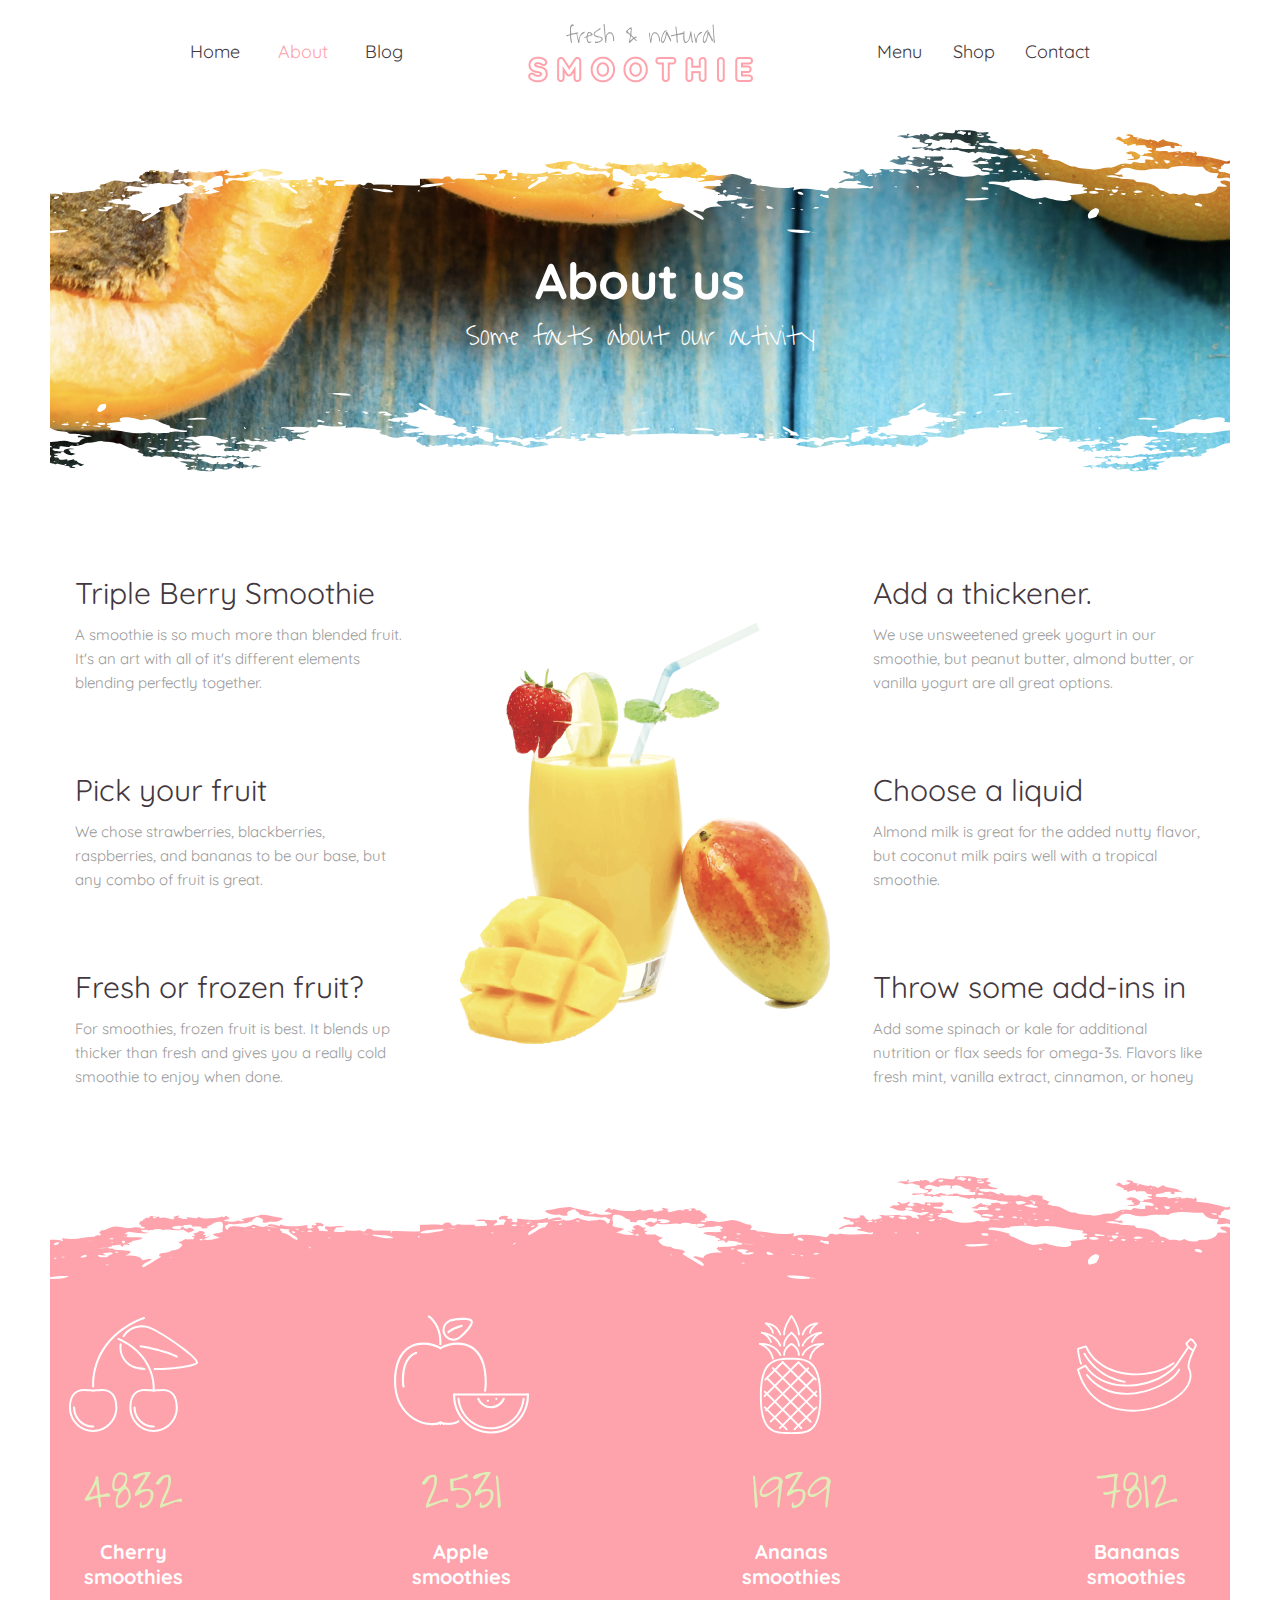
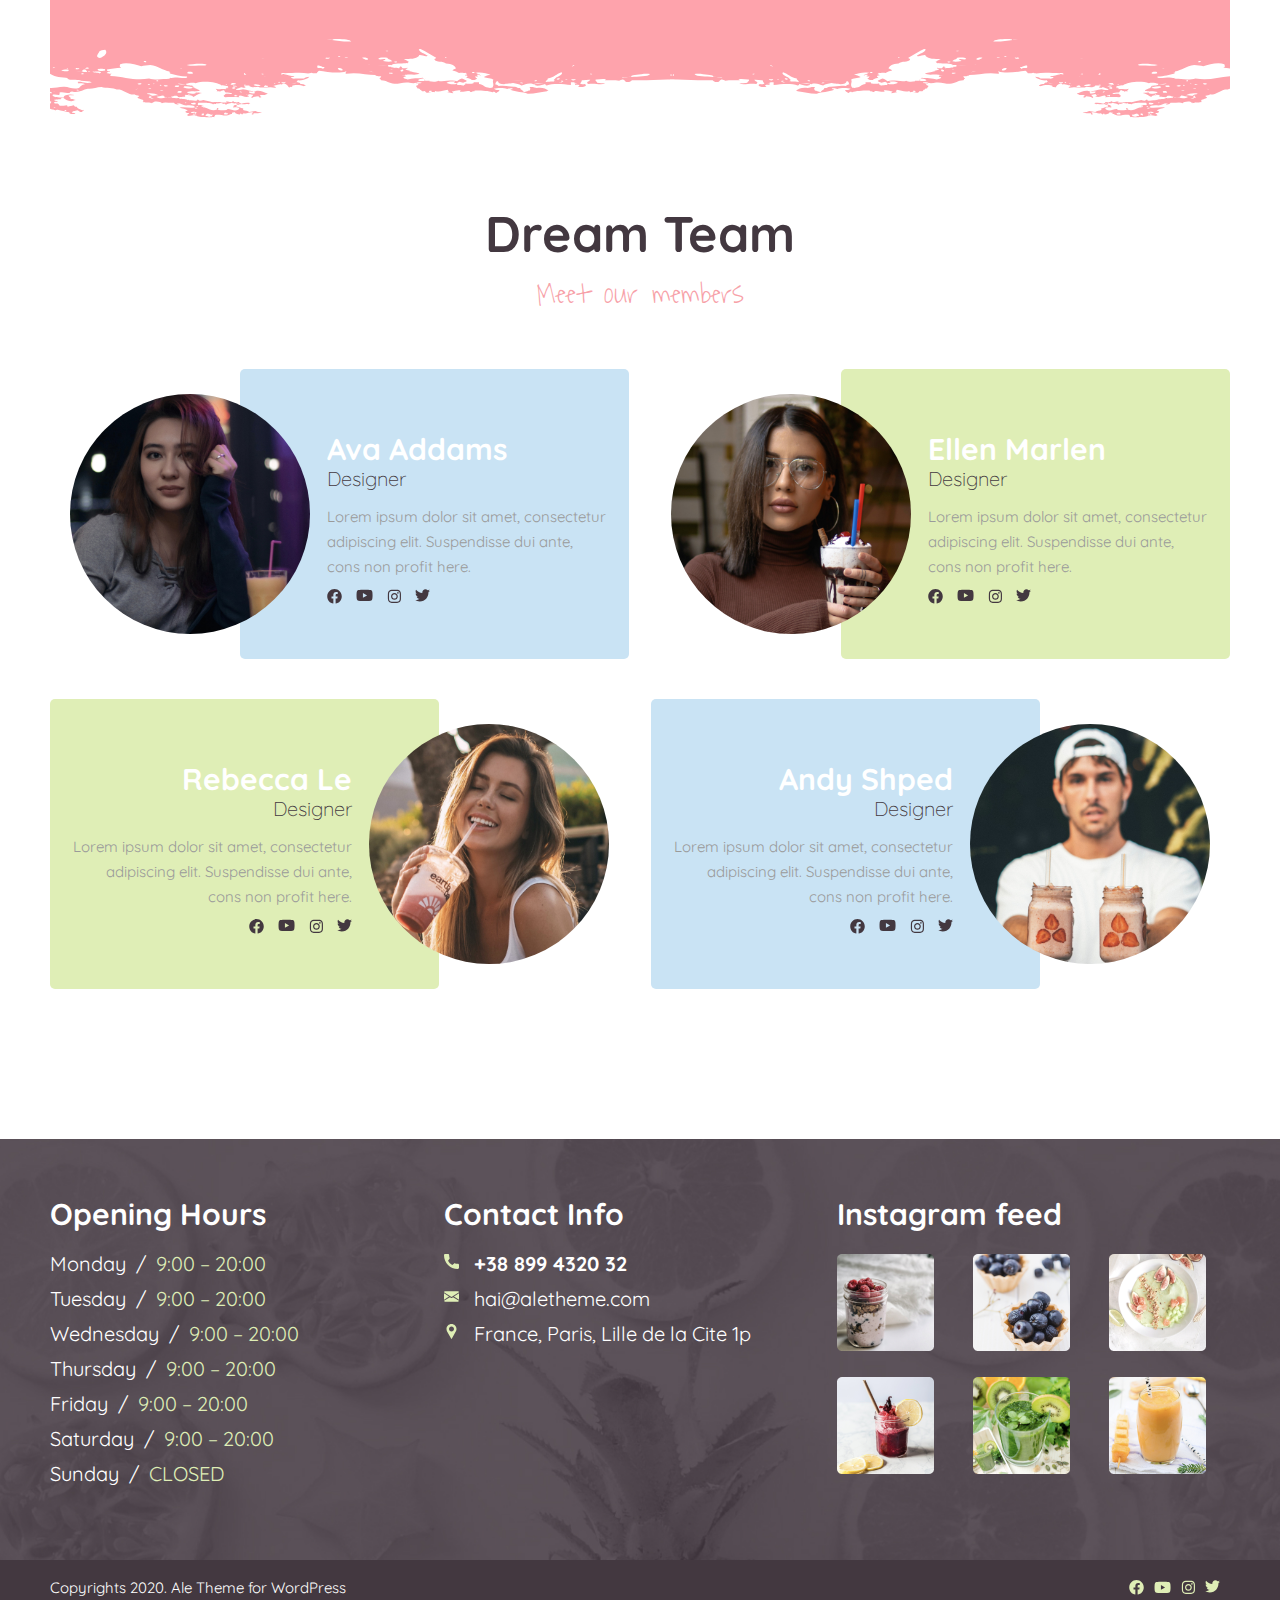
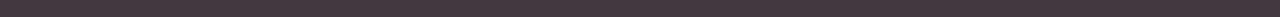
<file: about.html>
<!DOCTYPE html>
<html lang="en">

<head>
    <meta charset="UTF-8">
    <meta http-equiv="X-UA-Compatible" content="IE=edge">
    <meta name="viewport" content="width=device-width, initial-scale=1.0">
    <title>SMOOTHIE</title>
    <link rel="stylesheet" href="/css/style.css">
</head>

<body>
    <header class="header">
        <div class="container">
            <div class="nav">
                <nav class="nav-style">
                    <ul class="nav__wrap">
                        <li class="nav__item"><a href="index.html" class="nav__item-link">Home</a></li>
                        <li class="nav__item"><a href="about.html"
                                class="nav__item-link nav__item-link--active">About</a></li>
                        <li class="nav__item"><a href="blog.html" class="nav__item-link">Blog</a></li>
                    </ul>
                </nav>
                <a href="#" class="logo">
                    <img src="/img/icon/logo.png" alt="icon: logo" srcset="/img/logo@2x.png 2x">
                </a>
                <nav class="nav-style">
                    <ul class="nav__wrap">
                        <li class="nav__item"><a href="menu.html" class="nav__item-link">Menu</a></li>
                        <li class="nav__item"><a href="shop.html" class="nav__item-link">Shop</a></li>
                        <li class="nav__item"><a href="contact.html" class="nav__item-link">Contact</a></li>
                    </ul>
                </nav>
                <button class="nav__btn">
                    <span class="nav__btn-icon"></span>
                </button>
            </div>
            <nav class="nav__mobile">
                <span class="open">Open Menu</span>
                <ul class="nav__wrap">
                    <li class="nav__item"><a href="index.html" class="nav__item-link">Home</a>
                    </li>
                    <li class="nav__item"><a href="about.html" class="nav__item-link nav__item-link--active">About</a></li>
                    <li class="nav__item"><a href="blog.html" class="nav__item-link ">Blog</a>
                    </li>
                    <li class="nav__item"><a href="menu.html" class="nav__item-link">Menu</a>
                    </li>
                    <li class="nav__item"><a href="shop.html" class="nav__item-link ">Shop</a>
                    </li>
                    <li class="nav__item"><a href="contact.html" class="nav__item-link">Contact</a></li>
                </ul>
            </nav>
        </div>
    </header>
    <section class="heading about-page svg-style">
        <h2 class="heading__title">About us</h2>
        <span class="heading__subtitle">Some facts about our activity</span>
    </section>
    <!-- /.heading -->
    <section class="about">
        <div class="container">
            <div class="about__wrapper">
                <div class="about__item">
                    <div class="about__item-wrap">
                        <h3 class="about__title">Triple Berry Smoothie</h3>
                        <div class="about__subtitle">A smoothie is so much more than blended fruit. It's an art with all
                            of it's different elements blending perfectly together.</div>
                    </div>
                    <!-- /.about__item-wrap -->
                    <div class="about__item-wrap">
                        <h3 class="about__title">Pick your fruit</h3>
                        <div class="about__subtitle">We chose strawberries, blackberries, raspberries, and bananas to be
                            our base, but any combo of fruit is great.</div>
                    </div>
                    <!-- /.about__item-wrap -->
                    <div class="about__item-wrap">
                        <h3 class="about__title">Fresh or frozen fruit?</h3>
                        <div class="about__subtitle">For smoothies, frozen fruit is best. It blends up thicker than
                            fresh and gives you a really cold smoothie to enjoy when done.</div>
                    </div>
                    <!-- /.about__item-wrap -->
                </div>
                <!-- /.about__item -->

                <div class="about__item">
                    <div class="about__img"><img src="/img/about-1.jpg" alt="img: about"></div>
                </div>
                <!-- /.about__item -->

                <div class="about__item">
                    <div class="about__item-wrap">
                        <h3 class="about__title">Add a thickener.</h3>
                        <div class="about__subtitle">We use unsweetened greek yogurt in our smoothie, but peanut butter,
                            almond butter, or vanilla yogurt are all great options.</div>
                    </div>
                    <!-- /.about__item-wrap -->
                    <div class="about__item-wrap">
                        <h3 class="about__title">Choose a liquid</h3>
                        <div class="about__subtitle">Almond milk is great for the added nutty flavor, but coconut milk
                            pairs well with a tropical smoothie.</div>
                    </div>
                    <!-- /.about__item-wrap -->
                    <div class="about__item-wrap">
                        <h3 class="about__title">Throw some add-ins in</h3>
                        <div class="about__subtitle">Add some spinach or kale for additional nutrition or flax seeds for
                            omega-3s. Flavors like fresh mint, vanilla extract, cinnamon, or honey</div>
                    </div>
                    <!-- /.about__item-wrap -->
                </div>
                <!-- /.about__item -->
            </div>
        </div>
    </section>
    <!-- /.about -->
    <section class="stats svg-style">
        <div class="stats__wraper">
            <div class="stats__item">
                <div class="stats__img">
                    <img src="/img/icon/stats-1.svg" alt="img: stats-1">
                </div>
                <div class="stats__title">4832</div>
                <div class="stats__subtitle">Cherry smoothies</div>
            </div>
            <!-- /.stats__item -->
            <div class="stats__item">
                <div class="stats__img">
                    <img src="/img/icon/stats-2.svg" alt="img: stats-2">
                </div>
                <div class="stats__title">2531</div>
                <div class="stats__subtitle">Apple smoothies</div>
            </div>
            <!-- /.stats__item -->
            <div class="stats__item">
                <div class="stats__img">
                    <img src="/img/icon/stats-3.svg" alt="img: stats-3">
                </div>
                <div class="stats__title">1939</div>
                <div class="stats__subtitle">Ananas smoothies</div>
            </div>
            <!-- /.stats__item -->
            <div class="stats__item">
                <div class="stats__img">
                    <img src="/img/icon/stats-4.svg" alt="img: stats-4">
                </div>
                <div class="stats__title">7812</div>
                <div class="stats__subtitle">Bananas smoothies</div>
            </div>
            <!-- /.stats__item -->
        </div>
        <!-- /.stats__wraper -->
    </section>
    <!-- /.stats -->
    <section class="team">
        <div class="container">
            <h4 class="team__title">Dream Team</h4>
            <span class="team__subtitle">Meet our members</span>
            <div class="team__wrapper">
                <div class="team__item">
                    <div class="team__img"><img src="/img/team-1.jpg" alt="img: team-1"></div>
                    <div class="info">
                        <span class="info__name">Ava Addams</span>
                        <span class="info__post">Designer</span>
                        <p class="info__text">Lorem ipsum dolor sit amet, consectetur adipiscing elit. Suspendisse
                            dui ante, cons non profit here.</p>
                        <span class="info__social">
                            <a href="#" class="info__social-link"><img src="/img/icon/fb.svg" alt="icon: Facebook"></a>
                            <a href="#" class="info__social-link"><img src="/img/icon/yt.svg" alt="icon: YouTube"></a>
                            <a href="#" class="info__social-link"><img src="/img/icon/ints.svg"
                                    alt="icon: Instagram"></a>
                            <a href="#" class="info__social-link"><img src="/img/icon/twit.svg" alt="icon: twitter"></a>
                        </span>
                    </div>
                </div>
                <!-- /.team__item -->
                <div class="team__item">
                    <div class="team__img"><img src="/img/team-2.jpg" alt="img: team-2"></div>
                    <div class="info">
                        <span class="info__name">Ellen Marlen</span>
                        <span class="info__post">Designer</span>
                        <p class="info__text">Lorem ipsum dolor sit amet, consectetur adipiscing elit.
                            Suspendisse dui ante, cons non profit here.</p>
                        <div class="info__social">
                            <a href="#" class="info__social-link"><img src="/img/icon/fb.svg" alt="icon: Facebook"></a>
                            <a href="#" class="info__social-link"><img src="/img/icon/yt.svg" alt="icon: YouTube"></a>
                            <a href="#" class="info__social-link"><img src="/img/icon/ints.svg"
                                    alt="icon: Instagram"></a>
                            <a href="#" class="info__social-link"><img src="/img/icon/twit.svg" alt="icon: twitter"></a>
                        </div>
                    </div>
                </div>
                <!-- /.team__item -->
                <div class="team__item">
                    <div class="team__img"><img src="/img/team-3.jpg" alt="img: team-3"></div>
                    <div class="info">
                        <span class="info__name">Rebecca Le</span>
                        <span class="info__post">Designer</span>
                        <p class="info__text">Lorem ipsum dolor sit amet, consectetur adipiscing elit.
                            Suspendisse dui ante, cons non profit here.</p>
                        <span class="info__social">
                            <a href="#" class="info__social-link"><img src="/img/icon/fb.svg" alt="icon: Facebook"></a>
                            <a href="#" class="info__social-link"><img src="/img/icon/yt.svg" alt="icon: YouTube"></a>
                            <a href="#" class="info__social-link"><img src="/img/icon/ints.svg"
                                    alt="icon: Instagram"></a>
                            <a href="#" class="info__social-link"><img src="/img/icon/twit.svg" alt="icon: twitter"></a>
                        </span>
                    </div>
                </div>
                <!-- /.team__item -->
                <div class="team__item">

                    <div class="team__img"><img src="/img/team-4.jpg" alt="img: team-4"></div>
                    <div class="info">
                        <span class="info__name">Andy Shped</span>
                        <span class="info__post">Designer</span>
                        <p class="info__text">Lorem ipsum dolor sit amet, consectetur adipiscing elit.
                            Suspendisse dui ante, cons non profit here.</p>
                        <span class="info__social">
                            <a href="#" class="info__social-link"><img src="/img/icon/fb.svg" alt="icon: Facebook"></a>
                            <a href="#" class="info__social-link"><img src="/img/icon/yt.svg" alt="icon: YouTube"></a>
                            <a href="#" class="info__social-link"><img src="/img/icon/ints.svg"
                                    alt="icon: Instagram"></a>
                            <a href="#" class="info__social-link"><img src="/img/icon/twit.svg" alt="icon: twitter"></a>

                        </span>

                    </div>
                </div>
                <!-- /.team__item -->
            </div>
        </div>
    </section>
    <!-- /.team -->
    <footer class="footer">
        <div class="top-footer">
            <div class="container">
                <div class="top-footer__wrapper">
                    <div class="top-footer__item opening">
                        <div class="top-footer__title">Opening Hours</div>
                        <p class="top-footer__text">Monday&ensp;/<span>&ensp;9:00 – 20:00</span></p>
                        <p class="top-footer__text">Tuesday&ensp;/<span>&ensp;9:00 – 20:00</span></p>
                        <p class="top-footer__text">Wednesday&ensp;/<span>&ensp;9:00 – 20:00</span></p>
                        <p class="top-footer__text">Thursday&ensp;/<span>&ensp;9:00 – 20:00</span></p>
                        <p class="top-footer__text">Friday&ensp;/<span>&ensp;9:00 – 20:00</span></p>
                        <p class="top-footer__text">Saturday&ensp;/<span>&ensp;9:00 – 20:00</span></p>
                        <p class="top-footer__text">Sunday&ensp;/<span>&ensp;CLOSED</span></p>
                    </div>
                    <div class="top-footer__item contact-info">
                        <div class="top-footer__title">Contact Info</div>
                        <span class="top-footer__text">
                            <svg version="1.1" id="Capa_1" xmlns="http://www.w3.org/2000/svg"
                                xmlns:xlink="http://www.w3.org/1999/xlink" x="0px" y="0px" viewBox="0 0 384 384"
                                style="enable-background:new 0 0 384 384;" xml:space="preserve">
                                <path
                                    d="M353.188,252.052c-23.51,0-46.594-3.677-68.469-10.906c-10.719-3.656-23.896-0.302-30.438,6.417l-43.177,32.594 c-50.073-26.729-80.917-57.563-107.281-107.26l31.635-42.052c8.219-8.208,11.167-20.198,7.635-31.448c-7.26-21.99-10.948-45.063-10.948-68.583C132.146,13.823,118.323,0,101.333,0H30.813C13.823,0,0,13.823,0,30.813 C0,225.563,158.438,384,353.188,384c16.99,0,30.813-13.823,30.813-30.813v-70.323C384,265.875,370.177,252.052,353.188,252.052z"
                                    fill="#DFEEB6" />
                            </svg>
                            <p><strong>+38 899 4320 32</strong></p>
                        </span>
                        <span class="top-footer__text">
                            <svg version="1.1" id="Capa_1" xmlns="http://www.w3.org/2000/svg"
                                xmlns:xlink="http://www.w3.org/1999/xlink" x="0px" y="0px" viewBox="0 0 512 512"
                                style="enable-background:new 0 0 512 512;" xml:space="preserve">
                                <polygon points="339.392,258.624 512,367.744 512,144.896 " fill="#DFEEB6" />
                                <polygon points="0,144.896 0,367.744 172.608,258.624 " fill="#DFEEB6" />
                                <path
                                    d="M480,80H32C16.032,80,3.36,91.904,0.96,107.232L256,275.264l255.04-168.032C508.64,91.904,495.968,80,480,80z"
                                    fill="#DFEEB6" />
                                <path
                                    d="M310.08,277.952l-45.28,29.824c-2.688,1.76-5.728,2.624-8.8,2.624c-3.072,0-6.112-0.864-8.8-2.624l-45.28-29.856 L1.024,404.992C3.488,420.192,16.096,432,32,432h448c15.904,0,28.512-11.808,30.976-27.008L310.08,277.952z"
                                    fill="#DFEEB6" />
                            </svg>
                            <a href="#">hai@aletheme.com</a>
                        </span>
                        <span class="top-footer__text">
                            <svg version="1.1" id="Layer_1" xmlns="http://www.w3.org/2000/svg"
                                xmlns:xlink="http://www.w3.org/1999/xlink" x="0px" y="0px" viewBox="0 0 512 512"
                                style="enable-background:new 0 0 512 512;" xml:space="preserve">
                                <path
                                    d="M256,0C161.896,0,85.333,76.563,85.333,170.667c0,28.25,7.063,56.26,20.49,81.104L246.667,506.5 c1.875,3.396,5.448,5.5,9.333,5.5s7.458-2.104,9.333-5.5l140.896-254.813c13.375-24.76,20.438-52.771,20.438-81.021 C426.667,76.563,350.104,0,256,0z M256,256c-47.052,0-85.333-38.281-85.333-85.333c0-47.052,38.281-85.333,85.333-85.333 s85.333,38.281,85.333,85.333C341.333,217.719,303.052,256,256,256z"
                                    fill="#DFEEB6" />
                            </svg>
                            <p>France, Paris, Lille de la Cite 1p</p>
                        </span>
                    </div>
                    <div class="top-footer__item instagram">
                        <div class="top-footer__title">Instagram feed</div>
                        <ul class="top-footer__img">
                            <li class="top-footer__img-link"><a href="#"><img src="/img/footer-1.png"
                                        alt="img: instagram-1"></a></li>
                            <li class="top-footer__img-link"><a href="#"><img src="/img/footer-2.png"
                                        alt="img: instagram-2"></a></li>
                            <li class="top-footer__img-link"><a href="#"><img src="/img/footer-3.png"
                                        alt="img: instagram-3"></a></li>
                            <li class="top-footer__img-link"><a href="#"><img src="/img/footer-4.png"
                                        alt="img: instagram-4"></a></li>
                            <li class="top-footer__img-link"><a href="#"><img src="/img/footer-5.png"
                                        alt="img: instagram-5"></a></li>
                            <li class="top-footer__img-link"><a href="#"><img src="/img/footer-6.png"
                                        alt="img: instagram-6"></a></li>
                        </ul>
                    </div>
                </div>
            </div>
        </div>
        <div class="bottom-footer">
            <div class="container">
                <div class="bottom-footer__wrapper">
                    <p class="cop">Copyrights 2020. Ale Theme for WordPress</p>
                    <ul class="social">
                        <li>
                            <a href="#">
                                <svg width="15" height="15" viewBox="0 0 15 15" fill="none"
                                    xmlns="http://www.w3.org/2000/svg">
                                    <path
                                        d="M14.7656 7.375C14.7656 3.36133 11.5137 0.109375 7.5 0.109375C3.48633 0.109375 0.234375 3.36133 0.234375 7.375C0.234375 11.0078 2.87109 14.0254 6.35742 14.5527V9.48438H4.51172V7.375H6.35742V5.79297C6.35742 3.97656 7.44141 2.95117 9.08203 2.95117C9.90234 2.95117 10.7227 3.09766 10.7227 3.09766V4.88477H9.81445C8.90625 4.88477 8.61328 5.44141 8.61328 6.02734V7.375H10.6348L10.3125 9.48438H8.61328V14.5527C12.0996 14.0254 14.7656 11.0078 14.7656 7.375Z"
                                        fill="#DFEEB6" />
                                </svg>
                            </a>
                        </li>
                        <li>
                            <a href="#">
                                <svg width="17" height="12" viewBox="0 0 17 12" fill="none"
                                    xmlns="http://www.w3.org/2000/svg">
                                    <path
                                        d="M16.209 2.53711C16.0332 1.83398 15.4766 1.27734 14.8027 1.10156C13.543 0.75 8.5625 0.75 8.5625 0.75C8.5625 0.75 3.55273 0.75 2.29297 1.10156C1.61914 1.27734 1.0625 1.83398 0.886719 2.53711C0.535156 3.76758 0.535156 6.4043 0.535156 6.4043C0.535156 6.4043 0.535156 9.01172 0.886719 10.2715C1.0625 10.9746 1.61914 11.502 2.29297 11.6777C3.55273 12 8.5625 12 8.5625 12C8.5625 12 13.543 12 14.8027 11.6777C15.4766 11.502 16.0332 10.9746 16.209 10.2715C16.5605 9.01172 16.5605 6.4043 16.5605 6.4043C16.5605 6.4043 16.5605 3.76758 16.209 2.53711ZM6.92188 8.77734V4.03125L11.082 6.4043L6.92188 8.77734Z"
                                        fill="#DFEEB6" />
                                </svg>
                            </a>
                        </li>
                        <li>
                            <a href="#">
                                <svg width="14" height="14" viewBox="0 0 14 14" fill="none"
                                    xmlns="http://www.w3.org/2000/svg">
                                    <path
                                        d="M7.4375 4.00586C5.5625 4.00586 4.06836 5.5293 4.06836 7.375C4.06836 9.25 5.5625 10.7441 7.4375 10.7441C9.2832 10.7441 10.8066 9.25 10.8066 7.375C10.8066 5.5293 9.2832 4.00586 7.4375 4.00586ZM7.4375 9.57227C6.23633 9.57227 5.24023 8.60547 5.24023 7.375C5.24023 6.17383 6.20703 5.20703 7.4375 5.20703C8.63867 5.20703 9.60547 6.17383 9.60547 7.375C9.60547 8.60547 8.63867 9.57227 7.4375 9.57227ZM11.7148 3.88867C11.7148 3.44922 11.3633 3.09766 10.9238 3.09766C10.4844 3.09766 10.1328 3.44922 10.1328 3.88867C10.1328 4.32812 10.4844 4.67969 10.9238 4.67969C11.3633 4.67969 11.7148 4.32812 11.7148 3.88867ZM13.9414 4.67969C13.8828 3.625 13.6484 2.6875 12.8867 1.92578C12.125 1.16406 11.1875 0.929688 10.1328 0.871094C9.04883 0.8125 5.79688 0.8125 4.71289 0.871094C3.6582 0.929688 2.75 1.16406 1.95898 1.92578C1.19727 2.6875 0.962891 3.625 0.904297 4.67969C0.845703 5.76367 0.845703 9.01562 0.904297 10.0996C0.962891 11.1543 1.19727 12.0625 1.95898 12.8535C2.75 13.6152 3.6582 13.8496 4.71289 13.9082C5.79688 13.9668 9.04883 13.9668 10.1328 13.9082C11.1875 13.8496 12.125 13.6152 12.8867 12.8535C13.6484 12.0625 13.8828 11.1543 13.9414 10.0996C14 9.01562 14 5.76367 13.9414 4.67969ZM12.5352 11.2422C12.3301 11.8281 11.8613 12.2676 11.3047 12.502C10.4258 12.8535 8.375 12.7656 7.4375 12.7656C6.4707 12.7656 4.41992 12.8535 3.57031 12.502C2.98438 12.2676 2.54492 11.8281 2.31055 11.2422C1.95898 10.3926 2.04688 8.3418 2.04688 7.375C2.04688 6.4375 1.95898 4.38672 2.31055 3.50781C2.54492 2.95117 2.98438 2.51172 3.57031 2.27734C4.41992 1.92578 6.4707 2.01367 7.4375 2.01367C8.375 2.01367 10.4258 1.92578 11.3047 2.27734C11.8613 2.48242 12.3008 2.95117 12.5352 3.50781C12.8867 4.38672 12.7988 6.4375 12.7988 7.375C12.7988 8.3418 12.8867 10.3926 12.5352 11.2422Z"
                                        fill="#DFEEB6" />
                                </svg>
                            </a>
                        </li>
                        <li>
                            <a href="#">
                                <svg width="15" height="13" viewBox="0 0 15 13" fill="none"
                                    xmlns="http://www.w3.org/2000/svg">
                                    <path
                                        d="M13.4473 3.32812C14.0332 2.88867 14.5605 2.36133 14.9707 1.74609C14.4434 1.98047 13.8281 2.15625 13.2129 2.21484C13.8574 1.83398 14.3262 1.24805 14.5605 0.515625C13.9746 0.867188 13.3008 1.13086 12.627 1.27734C12.041 0.662109 11.25 0.310547 10.3711 0.310547C8.67188 0.310547 7.29492 1.6875 7.29492 3.38672C7.29492 3.62109 7.32422 3.85547 7.38281 4.08984C4.83398 3.94336 2.54883 2.71289 1.02539 0.867188C0.761719 1.30664 0.615234 1.83398 0.615234 2.41992C0.615234 3.47461 1.14258 4.41211 1.99219 4.96875C1.49414 4.93945 0.996094 4.82227 0.585938 4.58789V4.61719C0.585938 6.11133 1.64062 7.3418 3.04688 7.63477C2.8125 7.69336 2.51953 7.75195 2.25586 7.75195C2.05078 7.75195 1.875 7.72266 1.66992 7.69336C2.05078 8.92383 3.19336 9.80273 4.54102 9.83203C3.48633 10.6523 2.16797 11.1504 0.732422 11.1504C0.46875 11.1504 0.234375 11.1211 0 11.0918C1.34766 11.9707 2.95898 12.4688 4.7168 12.4688C10.3711 12.4688 13.4473 7.81055 13.4473 3.73828C13.4473 3.5918 13.4473 3.47461 13.4473 3.32812Z"
                                        fill="#DFEEB6" />
                                </svg>
                            </a>
                        </li>
                    </ul>
                </div>
            </div>
        </div>
    </footer>
</body>
<script src="js/main.js"></script>
</html>
</file>
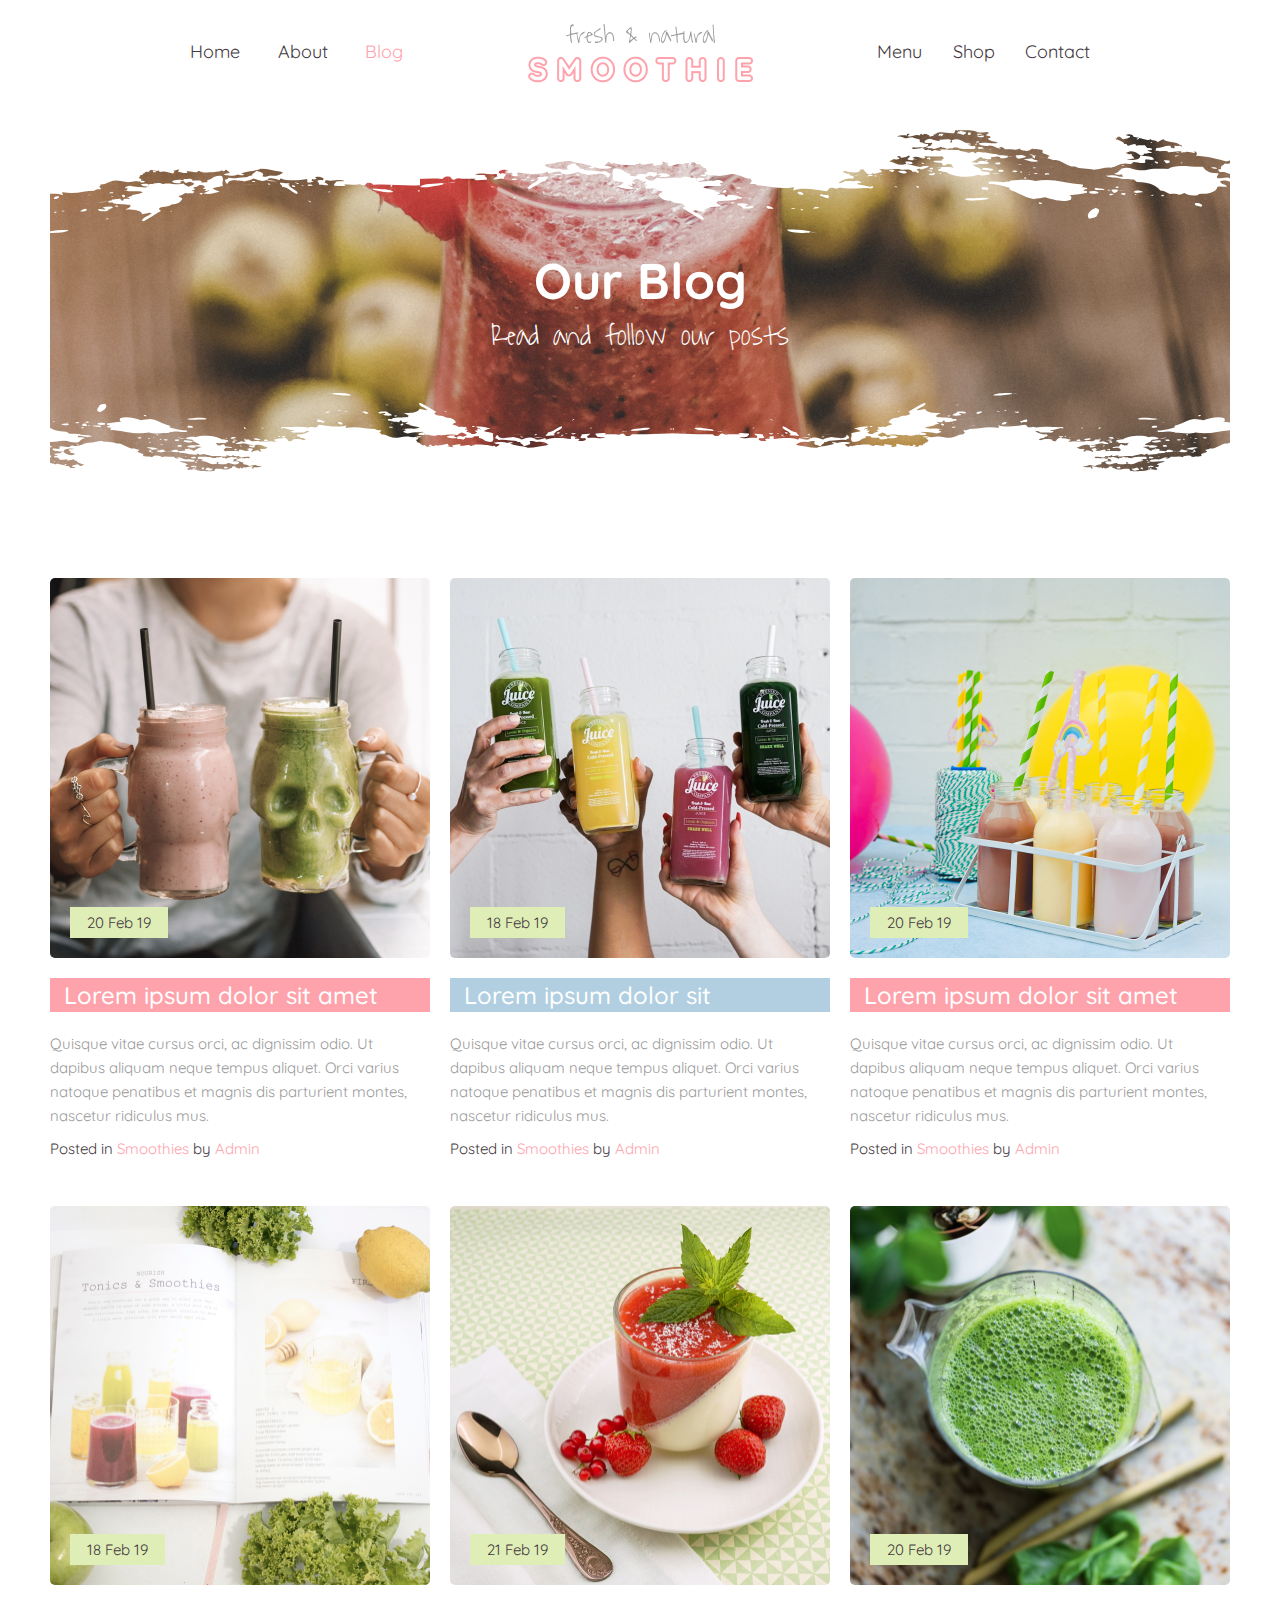
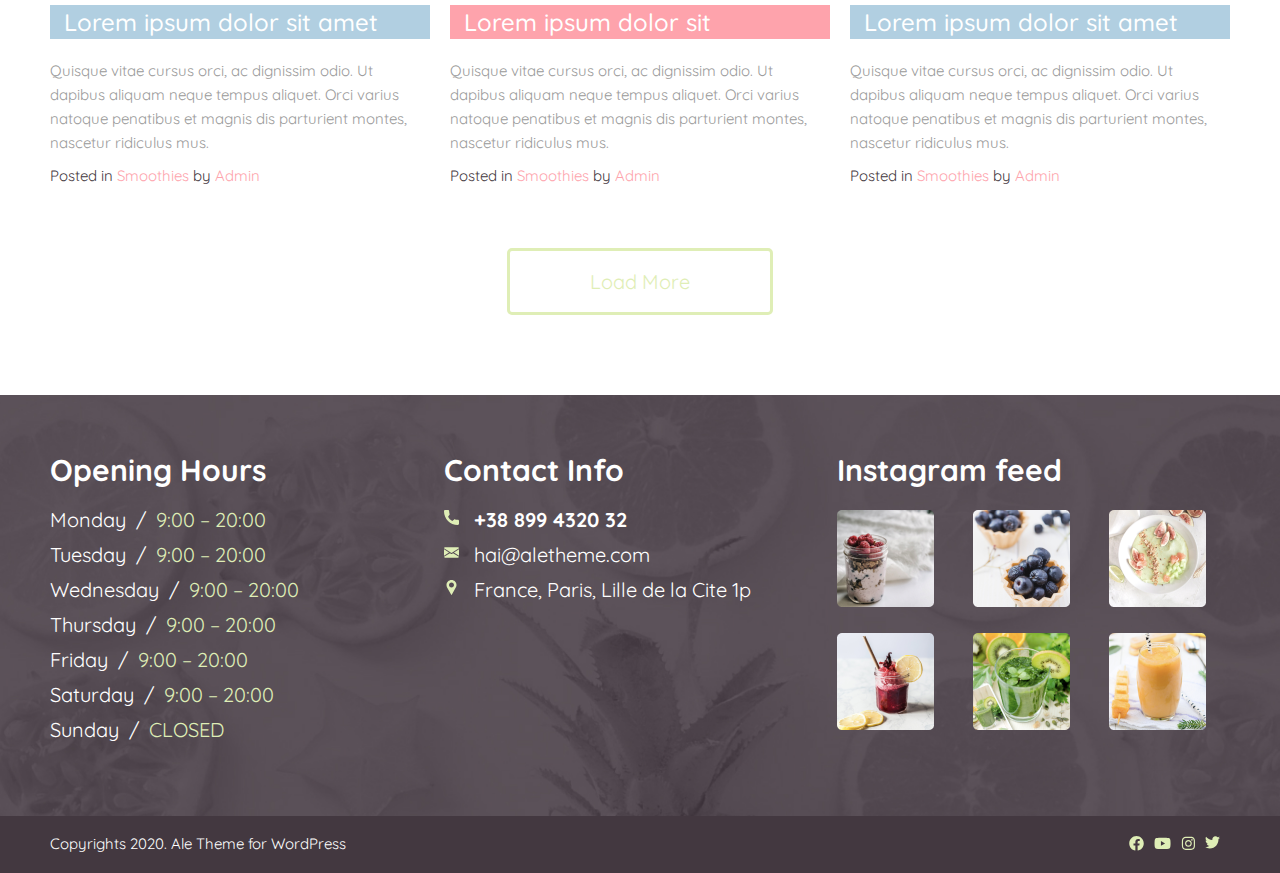
<file: blog.html>
<!DOCTYPE html>
<html lang="en">

<head>
    <meta charset="UTF-8">
    <meta http-equiv="X-UA-Compatible" content="IE=edge">
    <meta name="viewport" content="width=device-width, initial-scale=1.0">
    <title>SMOOTHIE</title>
    <link rel="stylesheet" href="/css/style.css">
</head>

<body>
    <header class="header">
        <div class="container">
            <div class="nav">
                <nav class="nav-style">
                    <ul class="nav__wrap">
                        <li class="nav__item"><a href="index.html" class="nav__item-link">Home</a></li>
                        <li class="nav__item"><a href="about.html" class="nav__item-link">About</a></li>
                        <li class="nav__item"><a href="blog.html" class="nav__item-link nav__item-link--active">Blog</a>
                        </li>
                    </ul>
                </nav>
                <a href="#" class="logo">
                    <img src="/img/icon/logo.png" alt="icon: logo" srcset="/img/logo@2x.png 2x">
                </a>
                <nav class="nav-style">
                    <ul class="nav__wrap">
                        <li class="nav__item"><a href="menu.html" class="nav__item-link">Menu</a></li>
                        <li class="nav__item"><a href="shop.html" class="nav__item-link">Shop</a></li>
                        <li class="nav__item"><a href="contact.html" class="nav__item-link">Contact</a></li>
                    </ul>
                </nav>
                <button class="nav__btn">
                    <span class="nav__btn-icon"></span>
                </button>
            </div>
            <nav class="nav__mobile">
                <span class="open">Open Menu</span>
                <ul class="nav__wrap">
                    <li class="nav__item"><a href="index.html" class="nav__item-link">Home</a>
                    </li>
                    <li class="nav__item"><a href="about.html" class="nav__item-link ">About</a></li>
                    <li class="nav__item"><a href="blog.html" class="nav__item-link nav__item-link--active">Blog</a></li>
                    <li class="nav__item"><a href="menu.html" class="nav__item-link">Menu</a>
                    </li>
                    <li class="nav__item"><a href="shop.html" class="nav__item-link ">Shop</a>
                    </li>
                    <li class="nav__item"><a href="contact.html" class="nav__item-link">Contact</a></li>
                </ul>
            </nav>
        </div>
    </header>

    <section class="heading blog-page svg-style">
        <h2 class="heading__title">Our Blog</h2>
        <span class="heading__subtitle">Read and follow our posts</span>
    </section>

    <section class="blog">
        <div class="container">
            <div class="blog__wrapper">
                <article class="post">
                    <div class="post__item">
                        <div class="post__img">
                            <a href="#"><img src="/img/blog/blog-01.jpg" alt="image: blog-01"></a>
                            <span class="post__img-data">20 Feb 19</span>
                        </div>
                        <h3 class="post__title"><a href="#">Lorem ipsum dolor sit amet</a></h3>
                        <p class="post__text">Quisque vitae cursus orci, ac dignissim odio. Ut dapibus aliquam neque
                            tempus aliquet. Orci varius natoque penatibus et magnis dis parturient montes, nascetur
                            ridiculus mus.</p>
                        <div class="post__creator">Posted in <a href="#">Smoothies</a> by <a href="#">Admin</a></div>
                    </div>
                </article>
                <article class="post">

                    <div class="post__item">
                        <div class="post__img">
                            <a href="#"><img src="/img/blog/blog-02.jpg" alt="image: blog-02"></a>
                            <span class="post__img-data">18 Feb 19</span>
                        </div>
                        <h3 class="post__title"><a href="#">Lorem ipsum dolor sit </a></h3>
                        <p class="post__text">Quisque vitae cursus orci, ac dignissim odio. Ut dapibus aliquam neque
                            tempus
                            aliquet. Orci varius natoque penatibus et magnis dis parturient montes, nascetur ridiculus
                            mus.
                        </p>
                        <div class="post__creator">Posted in <a href="#">Smoothies</a> by <a href="#">Admin</a></div>
                    </div>
                </article>
                <article class="post">
                    <div class="post__item">
                        <div class="post__img">
                            <a href="#"><img src="/img/blog/blog-03.jpg" alt="image: blog-03"></a>
                            <span class="post__img-data">20 Feb 19</span>
                        </div>
                        <h3 class="post__title"><a href="#">Lorem ipsum dolor sit amet</a></h3>
                        <p class="post__text">Quisque vitae cursus orci, ac dignissim odio. Ut dapibus aliquam neque
                            tempus
                            aliquet. Orci varius natoque penatibus et magnis dis parturient montes, nascetur ridiculus
                            mus.
                        </p>
                        <div class="post__creator">Posted in <a href="#">Smoothies</a> by <a href="#">Admin</a></div>
                    </div>
                </article>
                <article class="post">
                    <div class="post__item">
                        <div class="post__img">
                            <a href="#"><img src="/img/blog/blog-04.jpg" alt="image: blog-04"></a>
                            <span class="post__img-data">18 Feb 19</span>
                        </div>
                        <h3 class="post__title"><a href="#">Lorem ipsum dolor sit amet</a></h3>
                        <p class="post__text">Quisque vitae cursus orci, ac dignissim odio. Ut dapibus aliquam neque
                            tempus
                            aliquet. Orci varius natoque penatibus et magnis dis parturient montes, nascetur ridiculus
                            mus.
                        </p>
                        <div class="post__creator">Posted in <a href="#">Smoothies</a> by <a href="#">Admin</a></div>
                    </div>
                </article>
                <article class="post">
                    <div class="post__item">
                        <div class="post__img">
                            <a href="#"><img src="/img/blog/blog-05.jpg" alt="image: blog-05"></a>
                            <span class="post__img-data">21 Feb 19</span>
                        </div>
                        <h3 class="post__title"><a href="#">Lorem ipsum dolor sit </a></h3>
                        <p class="post__text">Quisque vitae cursus orci, ac dignissim odio. Ut dapibus aliquam neque
                            tempus
                            aliquet. Orci varius natoque penatibus et magnis dis parturient montes, nascetur ridiculus
                            mus.
                        </p>
                        <div class="post__creator">Posted in <a href="#">Smoothies</a> by <a href="#">Admin</a></div>
                    </div>
                </article>
                <article class="post">
                    <div class="post__item">
                        <div class="post__img">
                            <a href="#"><img src="/img/blog/blog-06.jpg" alt="image: blog-06"></a>
                            <span class="post__img-data">20 Feb 19</span>
                        </div>
                        <h3 class="post__title"><a href="#">Lorem ipsum dolor sit amet</a></h3>
                        <p class="post__text">Quisque vitae cursus orci, ac dignissim odio. Ut dapibus aliquam neque
                            tempus
                            aliquet. Orci varius natoque penatibus et magnis dis parturient montes, nascetur ridiculus
                            mus.
                        </p>
                        <div class="post__creator">Posted in <a href="#" class="post__creator-link">Smoothies</a> by <a
                                href="#" class="post__creator-link">Admin</a></div>
                    </div>
                </article>
            </div>
            <div class="post__btn">

                <button class="btn btn-blog">Load More</button>
            </div>
        </div>
    </section>

    <footer class="footer">
        <div class="top-footer">
            <div class="container">
                <div class="top-footer__wrapper">
                    <div class="top-footer__item opening">
                        <div class="top-footer__title">Opening Hours</div>
                        <p class="top-footer__text">Monday&ensp;/<span>&ensp;9:00 – 20:00</span></p>
                        <p class="top-footer__text">Tuesday&ensp;/<span>&ensp;9:00 – 20:00</span></p>
                        <p class="top-footer__text">Wednesday&ensp;/<span>&ensp;9:00 – 20:00</span></p>
                        <p class="top-footer__text">Thursday&ensp;/<span>&ensp;9:00 – 20:00</span></p>
                        <p class="top-footer__text">Friday&ensp;/<span>&ensp;9:00 – 20:00</span></p>
                        <p class="top-footer__text">Saturday&ensp;/<span>&ensp;9:00 – 20:00</span></p>
                        <p class="top-footer__text">Sunday&ensp;/<span>&ensp;CLOSED</span></p>
                    </div>
                    <div class="top-footer__item contact-info">
                        <div class="top-footer__title">Contact Info</div>
                        <span class="top-footer__text">
                            <svg version="1.1" id="Capa_1" xmlns="http://www.w3.org/2000/svg"
                                xmlns:xlink="http://www.w3.org/1999/xlink" x="0px" y="0px" viewBox="0 0 384 384"
                                style="enable-background:new 0 0 384 384;" xml:space="preserve">
                                <path
                                    d="M353.188,252.052c-23.51,0-46.594-3.677-68.469-10.906c-10.719-3.656-23.896-0.302-30.438,6.417l-43.177,32.594 c-50.073-26.729-80.917-57.563-107.281-107.26l31.635-42.052c8.219-8.208,11.167-20.198,7.635-31.448c-7.26-21.99-10.948-45.063-10.948-68.583C132.146,13.823,118.323,0,101.333,0H30.813C13.823,0,0,13.823,0,30.813 C0,225.563,158.438,384,353.188,384c16.99,0,30.813-13.823,30.813-30.813v-70.323C384,265.875,370.177,252.052,353.188,252.052z"
                                    fill="#DFEEB6" />
                            </svg>
                            <p><strong>+38 899 4320 32</strong></p>
                        </span>
                        <span class="top-footer__text">
                            <svg version="1.1" id="Capa_1" xmlns="http://www.w3.org/2000/svg"
                                xmlns:xlink="http://www.w3.org/1999/xlink" x="0px" y="0px" viewBox="0 0 512 512"
                                style="enable-background:new 0 0 512 512;" xml:space="preserve">
                                <polygon points="339.392,258.624 512,367.744 512,144.896 " fill="#DFEEB6" />
                                <polygon points="0,144.896 0,367.744 172.608,258.624 " fill="#DFEEB6" />
                                <path
                                    d="M480,80H32C16.032,80,3.36,91.904,0.96,107.232L256,275.264l255.04-168.032C508.64,91.904,495.968,80,480,80z"
                                    fill="#DFEEB6" />
                                <path
                                    d="M310.08,277.952l-45.28,29.824c-2.688,1.76-5.728,2.624-8.8,2.624c-3.072,0-6.112-0.864-8.8-2.624l-45.28-29.856 L1.024,404.992C3.488,420.192,16.096,432,32,432h448c15.904,0,28.512-11.808,30.976-27.008L310.08,277.952z"
                                    fill="#DFEEB6" />
                            </svg>
                            <a href="#">hai@aletheme.com</a>
                        </span>
                        <span class="top-footer__text">
                            <svg version="1.1" id="Layer_1" xmlns="http://www.w3.org/2000/svg"
                                xmlns:xlink="http://www.w3.org/1999/xlink" x="0px" y="0px" viewBox="0 0 512 512"
                                style="enable-background:new 0 0 512 512;" xml:space="preserve">
                                <path
                                    d="M256,0C161.896,0,85.333,76.563,85.333,170.667c0,28.25,7.063,56.26,20.49,81.104L246.667,506.5 c1.875,3.396,5.448,5.5,9.333,5.5s7.458-2.104,9.333-5.5l140.896-254.813c13.375-24.76,20.438-52.771,20.438-81.021 C426.667,76.563,350.104,0,256,0z M256,256c-47.052,0-85.333-38.281-85.333-85.333c0-47.052,38.281-85.333,85.333-85.333 s85.333,38.281,85.333,85.333C341.333,217.719,303.052,256,256,256z"
                                    fill="#DFEEB6" />
                            </svg>
                            <p>France, Paris, Lille de la Cite 1p</p>
                        </span>
                    </div>
                    <div class="top-footer__item instagram">
                        <div class="top-footer__title">Instagram feed</div>
                        <ul class="top-footer__img">
                            <li class="top-footer__img-link"><a href="#"><img src="/img/footer-1.png"
                                        alt="img: instagram-1"></a></li>
                            <li class="top-footer__img-link"><a href="#"><img src="/img/footer-2.png"
                                        alt="img: instagram-2"></a></li>
                            <li class="top-footer__img-link"><a href="#"><img src="/img/footer-3.png"
                                        alt="img: instagram-3"></a></li>
                            <li class="top-footer__img-link"><a href="#"><img src="/img/footer-4.png"
                                        alt="img: instagram-4"></a></li>
                            <li class="top-footer__img-link"><a href="#"><img src="/img/footer-5.png"
                                        alt="img: instagram-5"></a></li>
                            <li class="top-footer__img-link"><a href="#"><img src="/img/footer-6.png"
                                        alt="img: instagram-6"></a></li>
                        </ul>
                    </div>
                </div>
            </div>
        </div>
        <div class="bottom-footer">
            <div class="container">
                <div class="bottom-footer__wrapper">
                    <p class="cop">Copyrights 2020. Ale Theme for WordPress</p>
                    <ul class="social">
                        <li>
                            <a href="#">
                                <svg width="15" height="15" viewBox="0 0 15 15" fill="none"
                                    xmlns="http://www.w3.org/2000/svg">
                                    <path
                                        d="M14.7656 7.375C14.7656 3.36133 11.5137 0.109375 7.5 0.109375C3.48633 0.109375 0.234375 3.36133 0.234375 7.375C0.234375 11.0078 2.87109 14.0254 6.35742 14.5527V9.48438H4.51172V7.375H6.35742V5.79297C6.35742 3.97656 7.44141 2.95117 9.08203 2.95117C9.90234 2.95117 10.7227 3.09766 10.7227 3.09766V4.88477H9.81445C8.90625 4.88477 8.61328 5.44141 8.61328 6.02734V7.375H10.6348L10.3125 9.48438H8.61328V14.5527C12.0996 14.0254 14.7656 11.0078 14.7656 7.375Z"
                                        fill="#DFEEB6" />
                                </svg>
                            </a>
                        </li>
                        <li>
                            <a href="#">
                                <svg width="17" height="12" viewBox="0 0 17 12" fill="none"
                                    xmlns="http://www.w3.org/2000/svg">
                                    <path
                                        d="M16.209 2.53711C16.0332 1.83398 15.4766 1.27734 14.8027 1.10156C13.543 0.75 8.5625 0.75 8.5625 0.75C8.5625 0.75 3.55273 0.75 2.29297 1.10156C1.61914 1.27734 1.0625 1.83398 0.886719 2.53711C0.535156 3.76758 0.535156 6.4043 0.535156 6.4043C0.535156 6.4043 0.535156 9.01172 0.886719 10.2715C1.0625 10.9746 1.61914 11.502 2.29297 11.6777C3.55273 12 8.5625 12 8.5625 12C8.5625 12 13.543 12 14.8027 11.6777C15.4766 11.502 16.0332 10.9746 16.209 10.2715C16.5605 9.01172 16.5605 6.4043 16.5605 6.4043C16.5605 6.4043 16.5605 3.76758 16.209 2.53711ZM6.92188 8.77734V4.03125L11.082 6.4043L6.92188 8.77734Z"
                                        fill="#DFEEB6" />
                                </svg>
                            </a>
                        </li>
                        <li>
                            <a href="#">
                                <svg width="14" height="14" viewBox="0 0 14 14" fill="none"
                                    xmlns="http://www.w3.org/2000/svg">
                                    <path
                                        d="M7.4375 4.00586C5.5625 4.00586 4.06836 5.5293 4.06836 7.375C4.06836 9.25 5.5625 10.7441 7.4375 10.7441C9.2832 10.7441 10.8066 9.25 10.8066 7.375C10.8066 5.5293 9.2832 4.00586 7.4375 4.00586ZM7.4375 9.57227C6.23633 9.57227 5.24023 8.60547 5.24023 7.375C5.24023 6.17383 6.20703 5.20703 7.4375 5.20703C8.63867 5.20703 9.60547 6.17383 9.60547 7.375C9.60547 8.60547 8.63867 9.57227 7.4375 9.57227ZM11.7148 3.88867C11.7148 3.44922 11.3633 3.09766 10.9238 3.09766C10.4844 3.09766 10.1328 3.44922 10.1328 3.88867C10.1328 4.32812 10.4844 4.67969 10.9238 4.67969C11.3633 4.67969 11.7148 4.32812 11.7148 3.88867ZM13.9414 4.67969C13.8828 3.625 13.6484 2.6875 12.8867 1.92578C12.125 1.16406 11.1875 0.929688 10.1328 0.871094C9.04883 0.8125 5.79688 0.8125 4.71289 0.871094C3.6582 0.929688 2.75 1.16406 1.95898 1.92578C1.19727 2.6875 0.962891 3.625 0.904297 4.67969C0.845703 5.76367 0.845703 9.01562 0.904297 10.0996C0.962891 11.1543 1.19727 12.0625 1.95898 12.8535C2.75 13.6152 3.6582 13.8496 4.71289 13.9082C5.79688 13.9668 9.04883 13.9668 10.1328 13.9082C11.1875 13.8496 12.125 13.6152 12.8867 12.8535C13.6484 12.0625 13.8828 11.1543 13.9414 10.0996C14 9.01562 14 5.76367 13.9414 4.67969ZM12.5352 11.2422C12.3301 11.8281 11.8613 12.2676 11.3047 12.502C10.4258 12.8535 8.375 12.7656 7.4375 12.7656C6.4707 12.7656 4.41992 12.8535 3.57031 12.502C2.98438 12.2676 2.54492 11.8281 2.31055 11.2422C1.95898 10.3926 2.04688 8.3418 2.04688 7.375C2.04688 6.4375 1.95898 4.38672 2.31055 3.50781C2.54492 2.95117 2.98438 2.51172 3.57031 2.27734C4.41992 1.92578 6.4707 2.01367 7.4375 2.01367C8.375 2.01367 10.4258 1.92578 11.3047 2.27734C11.8613 2.48242 12.3008 2.95117 12.5352 3.50781C12.8867 4.38672 12.7988 6.4375 12.7988 7.375C12.7988 8.3418 12.8867 10.3926 12.5352 11.2422Z"
                                        fill="#DFEEB6" />
                                </svg>
                            </a>
                        </li>
                        <li>
                            <a href="#">
                                <svg width="15" height="13" viewBox="0 0 15 13" fill="none"
                                    xmlns="http://www.w3.org/2000/svg">
                                    <path
                                        d="M13.4473 3.32812C14.0332 2.88867 14.5605 2.36133 14.9707 1.74609C14.4434 1.98047 13.8281 2.15625 13.2129 2.21484C13.8574 1.83398 14.3262 1.24805 14.5605 0.515625C13.9746 0.867188 13.3008 1.13086 12.627 1.27734C12.041 0.662109 11.25 0.310547 10.3711 0.310547C8.67188 0.310547 7.29492 1.6875 7.29492 3.38672C7.29492 3.62109 7.32422 3.85547 7.38281 4.08984C4.83398 3.94336 2.54883 2.71289 1.02539 0.867188C0.761719 1.30664 0.615234 1.83398 0.615234 2.41992C0.615234 3.47461 1.14258 4.41211 1.99219 4.96875C1.49414 4.93945 0.996094 4.82227 0.585938 4.58789V4.61719C0.585938 6.11133 1.64062 7.3418 3.04688 7.63477C2.8125 7.69336 2.51953 7.75195 2.25586 7.75195C2.05078 7.75195 1.875 7.72266 1.66992 7.69336C2.05078 8.92383 3.19336 9.80273 4.54102 9.83203C3.48633 10.6523 2.16797 11.1504 0.732422 11.1504C0.46875 11.1504 0.234375 11.1211 0 11.0918C1.34766 11.9707 2.95898 12.4688 4.7168 12.4688C10.3711 12.4688 13.4473 7.81055 13.4473 3.73828C13.4473 3.5918 13.4473 3.47461 13.4473 3.32812Z"
                                        fill="#DFEEB6" />
                                </svg>
                            </a>
                        </li>
                    </ul>
                </div>
            </div>
        </div>
    </footer>
</body>
<script src="js/main.js"></script>
</html>
</file>
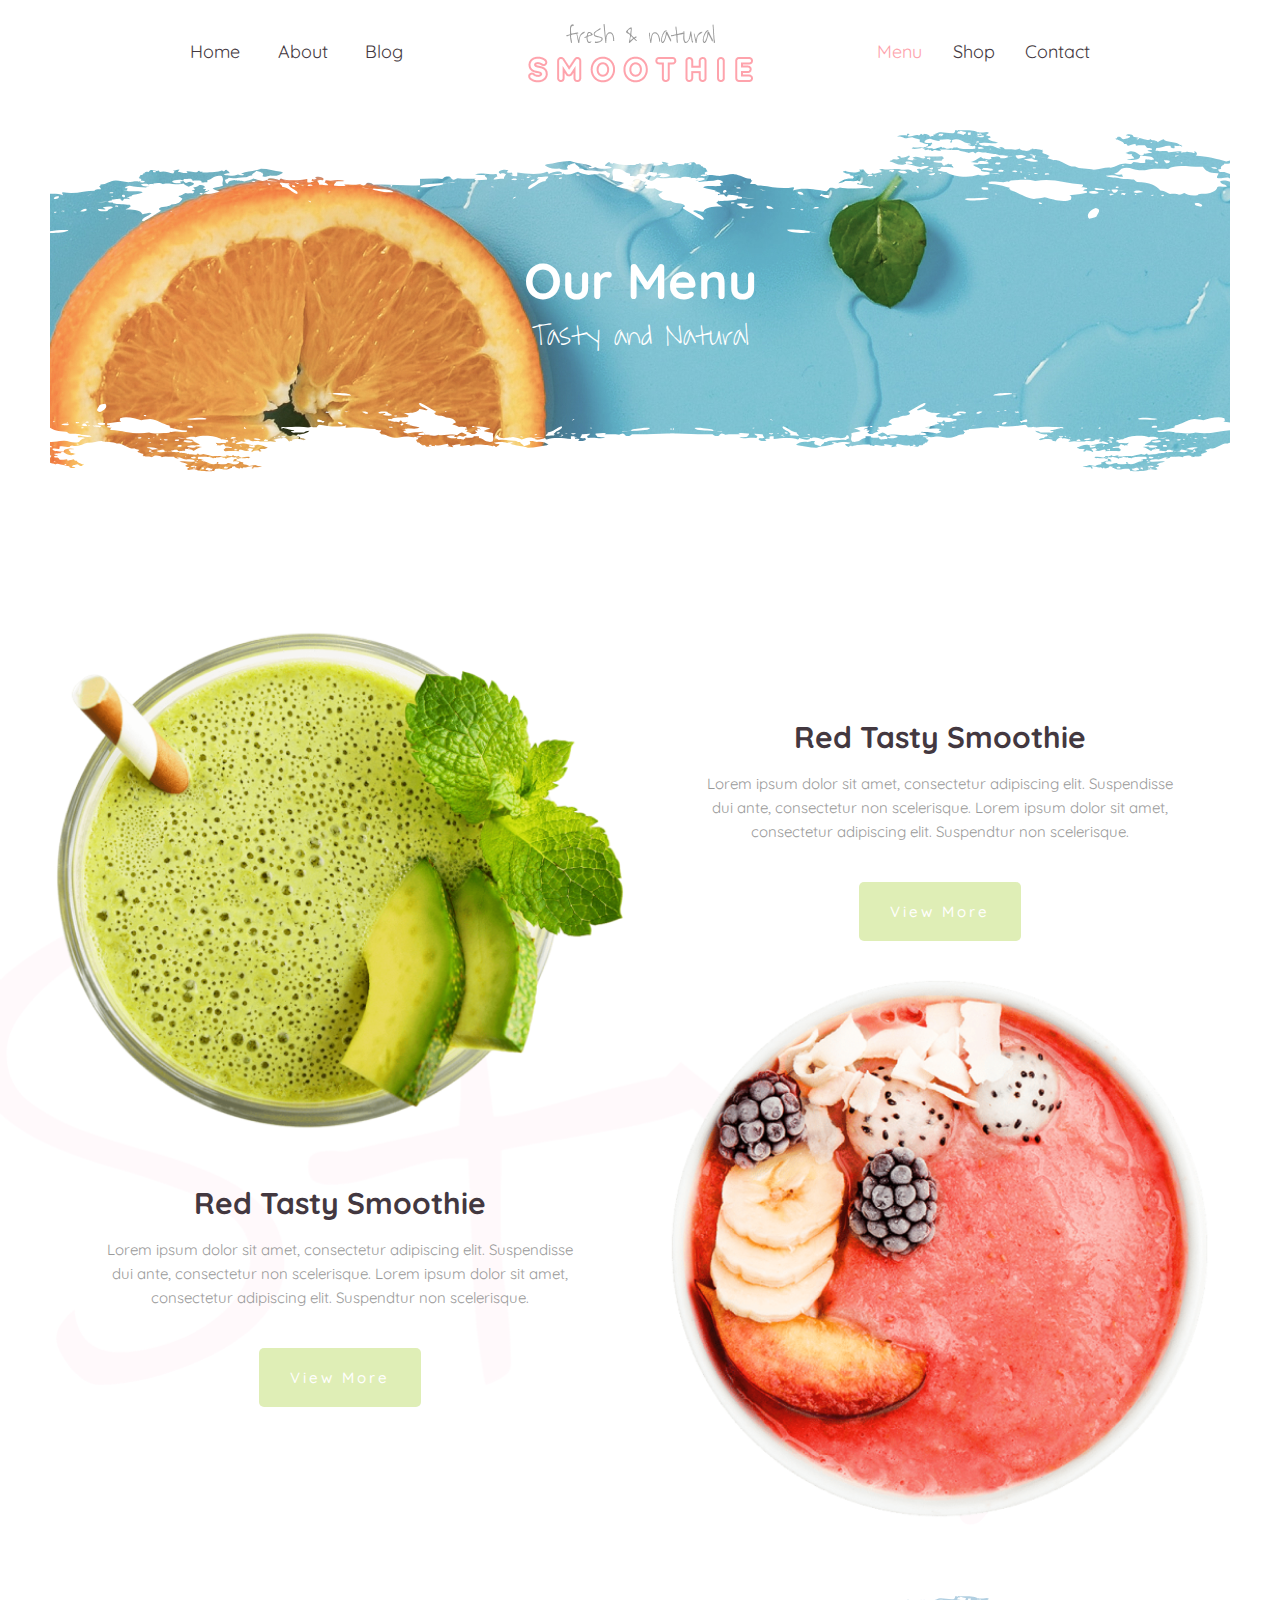
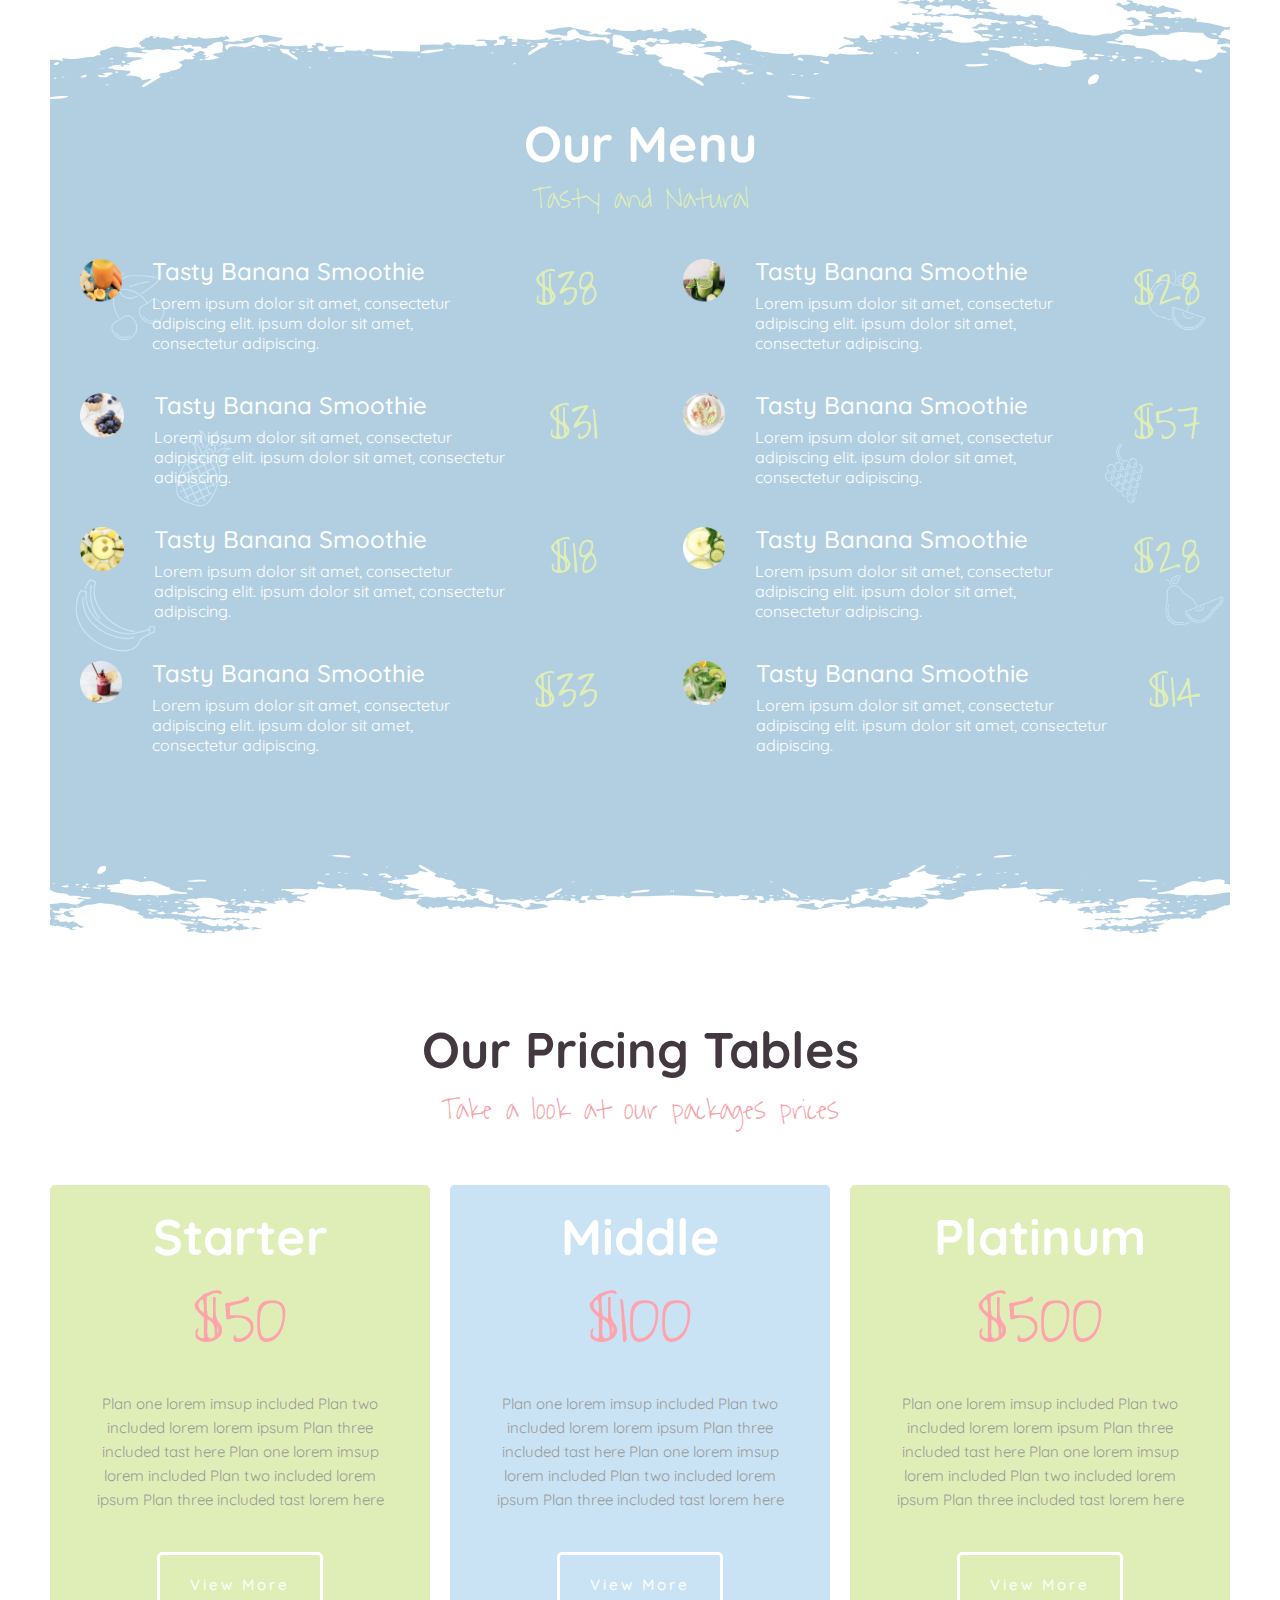
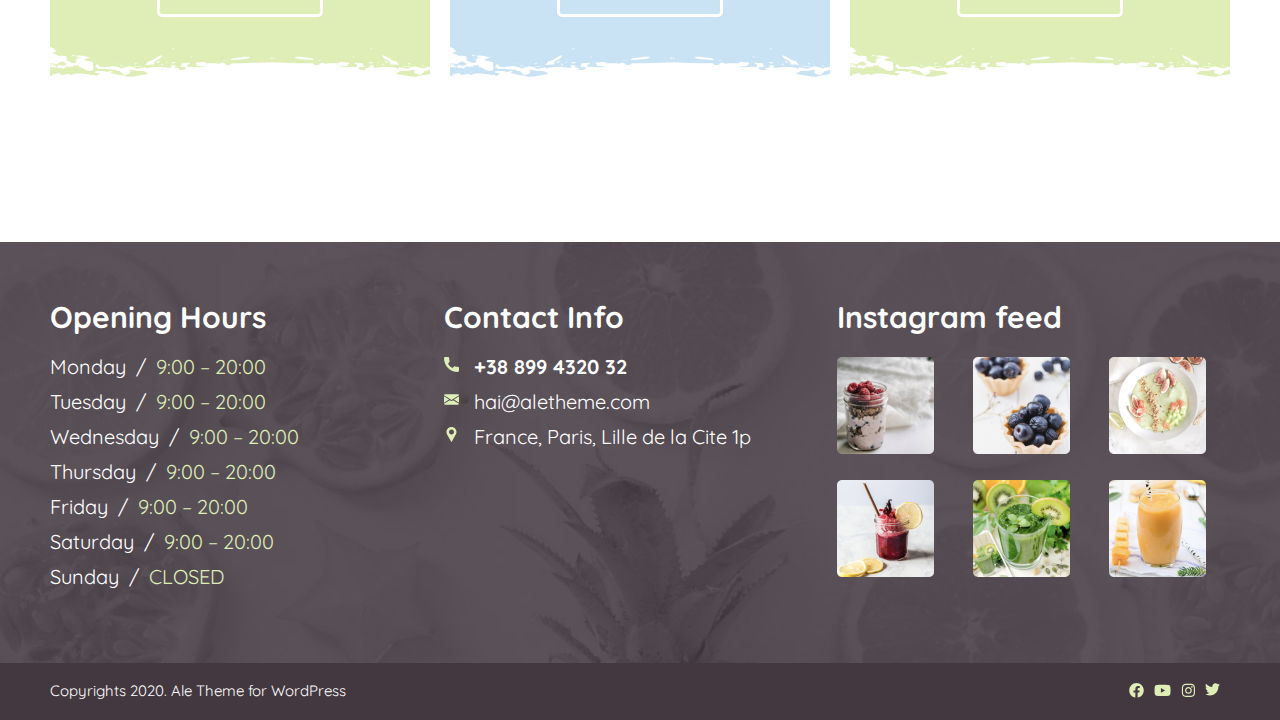
<file: menu.html>
<!DOCTYPE html>
<html lang="en">

<head>
    <meta charset="UTF-8">
    <meta http-equiv="X-UA-Compatible" content="IE=edge">
    <meta name="viewport" content="width=device-width, initial-scale=1.0">
    <title>SMOOTHIE</title>
    <link rel="stylesheet" href="/css/style.css">
</head>

<body>
    <header class="header">
        <div class="container">
            <div class="nav">
                <nav class="nav-style">
                    <ul class="nav__wrap">
                        <li class="nav__item"><a href="index.html" class="nav__item-link">Home</a></li>
                        <li class="nav__item"><a href="about.html" class="nav__item-link">About</a></li>
                        <li class="nav__item"><a href="blog.html" class="nav__item-link ">Blog</a>
                        </li>
                    </ul>
                </nav>
                <a href="#" class="logo">
                    <img src="/img/icon/logo.png" alt="icon: logo" srcset="/img/logo@2x.png 2x">
                </a>
                <nav class="nav-style">
                    <ul class="nav__wrap">
                        <li class="nav__item"><a href="menu.html" class="nav__item-link nav__item-link--active">Menu</a>
                        </li>
                        <li class="nav__item"><a href="shop.html" class="nav__item-link">Shop</a></li>
                        <li class="nav__item"><a href="contact.html" class="nav__item-link">Contact</a></li>
                    </ul>
                </nav>
                <button class="nav__btn">
                    <span class="nav__btn-icon"></span>
                </button>
            </div>
            <nav class="nav__mobile">
                <span class="open">Open Menu</span>
                <ul class="nav__wrap">
                    <li class="nav__item"><a href="index.html" class="nav__item-link">Home</a>
                    </li>
                    <li class="nav__item"><a href="about.html" class="nav__item-link ">About</a></li>
                    <li class="nav__item"><a href="blog.html" class="nav__item-link">Blog</a></li>
                    <li class="nav__item"><a href="menu.html" class="nav__item-link nav__item-link--active">Menu</a></li>
                    <li class="nav__item"><a href="shop.html" class="nav__item-link ">Shop</a>
                    </li>
                    <li class="nav__item"><a href="contact.html" class="nav__item-link">Contact</a></li>
                </ul>
            </nav>
        </div>
    </header>

    <section class="heading menu-page svg-style">
        <h2 class="heading__title">Our Menu</h2>
        <span class="heading__subtitle">Tasty and Natural</span>
    </section>

    <section class="menu-info">
        <div class="container">
            <div class="menu-info__wrapper">
                <div class="menu-info__col-left">
                    <div class="menu-info__img">
                        <img src="img/menu/menu-01.png" alt="image: menu-info-01">
                    </div>
                    <h3 class="menu-info__title">Red Tasty Smoothie</h3>
                    <p class="menu-info__text">Lorem ipsum dolor sit amet, consectetur adipiscing elit. Suspendisse dui
                        ante, consectetur non scelerisque. Lorem ipsum dolor sit amet, consectetur adipiscing elit.
                        Suspendtur non scelerisque.</p>
                    <a href="#" class="menu-info__btn">View More</a>
                </div>
                <div class="menu-info__col-right">
                    <h3 class="menu-info__title">Red Tasty Smoothie</h3>
                    <p class="menu-info__text">Lorem ipsum dolor sit amet, consectetur adipiscing elit. Suspendisse dui
                        ante, consectetur non scelerisque. Lorem ipsum dolor sit amet, consectetur adipiscing elit.
                        Suspendtur non scelerisque.</p>
                    <a href="#" class="menu-info__btn">View More</a>
                    <div class="menu-info__img">
                        <img src="img/menu/menu-02.png" alt="image: menu-info-02">
                    </div>
                </div>
            </div>
        </div>
    </section>

    <section class="our-menu svg-style">
        <div class="container">
            <h2 class="our-menu__title">Our Menu</h2>
            <span class="our-menu__subtitle">Tasty and Natural</span>

            <div class="menu__wrapper ">
                <div class="menu__item">
                    <div class="menu__img">
                        <img src="/img/menu/our-menu-01.png" alt="image: our menu 1">
                    </div>
                    <div class="menu__info">
                        <h3 class="menu__title">Tasty Banana Smoothie</h3>
                        <p class="menu__text">Lorem ipsum dolor sit amet, consectetur adipiscing elit. ipsum dolor sit
                            amet, consectetur adipiscing.</p>
                    </div>
                    <div class="menu__price"><span>$38</span></div>
                </div>
                <!-- /.menu__item -->
                <div class="menu__item">
                    <div class="menu__img">
                        <img src="/img/menu/our-menu-02.png" alt="image: our menu 2">
                    </div>
                    <div class="menu__info">
                        <h3 class="menu__title">Tasty Banana Smoothie</h3>
                        <p class="menu__text">Lorem ipsum dolor sit amet, consectetur adipiscing elit. ipsum dolor sit
                            amet, consectetur adipiscing.</p>
                    </div>
                    <div class="menu__price"><span>$28</span></div>
                </div>
                <!-- /.menu__item -->
                <div class="menu__item">
                    <div class="menu__img">
                        <img src="/img/menu/our-menu-03.png" alt="image: our menu 3">
                    </div>
                    <div class="menu__info">
                        <h3 class="menu__title">Tasty Banana Smoothie</h3>
                        <p class="menu__text">Lorem ipsum dolor sit amet, consectetur adipiscing elit. ipsum dolor sit
                            amet, consectetur adipiscing.</p>
                    </div>
                    <div class="menu__price"><span>$31</span></div>
                </div>
                <!-- /.menu__item -->
                <div class="menu__item">
                    <div class="menu__img">
                        <img src="/img/menu/our-menu-04.png" alt="image: our menu 4">
                    </div>
                    <div class="menu__info">
                        <h3 class="menu__title">Tasty Banana Smoothie</h3>
                        <p class="menu__text">Lorem ipsum dolor sit amet, consectetur adipiscing elit. ipsum dolor sit
                            amet, consectetur adipiscing.</p>
                    </div>
                    <div class="menu__price"><span>$57</span></div>
                </div>
                <!-- /.menu__item -->
                <div class="menu__item">
                    <div class="menu__img">
                        <img src="/img/menu/our-menu-05.png" alt="image: our menu 5">
                    </div>
                    <div class="menu__info">
                        <h3 class="menu__title">Tasty Banana Smoothie</h3>
                        <p class="menu__text">Lorem ipsum dolor sit amet, consectetur adipiscing elit. ipsum dolor sit
                            amet, consectetur adipiscing.</p>
                    </div>
                    <div class="menu__price"><span>$18</span></div>
                </div>
                <!-- /.menu__item -->
                <div class="menu__item">
                    <div class="menu__img">
                        <img src="/img/menu/our-menu-06.png" alt="image: our menu 6">
                    </div>
                    <div class="menu__info">
                        <h3 class="menu__title">Tasty Banana Smoothie</h3>
                        <p class="menu__text">Lorem ipsum dolor sit amet, consectetur adipiscing elit. ipsum dolor sit
                            amet, consectetur adipiscing.</p>
                    </div>
                    <div class="menu__price"><span>$28</span></div>
                </div>
                <!-- /.menu__item -->
                <div class="menu__item">
                    <div class="menu__img">
                        <img src="/img/menu/our-menu-07.png" alt="image: our menu 7">
                    </div>
                    <div class="menu__info">
                        <h3 class="menu__title">Tasty Banana Smoothie</h3>
                        <p class="menu__text">Lorem ipsum dolor sit amet, consectetur adipiscing elit. ipsum dolor sit
                            amet, consectetur adipiscing.</p>
                    </div>
                    <div class="menu__price"><span>$33</span></div>
                </div>
                <!-- /.menu__item -->
                <div class="menu__item">
                    <div class="menu__img">
                        <img src="/img/menu/our-menu-08.png" alt="image: our menu 8">
                    </div>
                    <div class="menu__info">
                        <h3 class="menu__title">Tasty Banana Smoothie</h3>
                        <p class="menu__text">Lorem ipsum dolor sit amet, consectetur adipiscing elit. ipsum dolor sit
                            amet, consectetur adipiscing.</p>
                    </div>
                    <div class="menu__price"><span>$14</span></div>
                </div>
                <!-- /.menu__item -->
            </div>
        </div>
    </section>
    <!-- /.our-menu -->

    <selictor class="price">
        <div class="container">
            <h4 class="team__title">Our Pricing Tables</h4>
            <span class="team__subtitle">Take a look at our packages prices</span>
            <div class="price__wrapper">
                <div class="price__item">
                    <h4 class="price__title">Starter</h4>
                    <span class="price__subtitle">$50</span>
                    <p class="price__text">Plan one lorem imsup included Plan two included lorem lorem ipsum Plan three
                        included tast here Plan one lorem imsup lorem included Plan two included lorem ipsum Plan three
                        included tast lorem here</p>
                    <a href="#" class="price__btn">View More</a>
                </div>
                <!-- /.price__item-->
                <div class="price__item">
                    <h4 class="price__title">Middle</h4>
                    <span class="price__subtitle">$100</span>
                    <p class="price__text">Plan one lorem imsup included Plan two included lorem lorem ipsum Plan three
                        included tast here Plan one lorem imsup lorem included Plan two included lorem ipsum Plan three
                        included tast lorem here</p>
                    <a href="#" class="price__btn">View More</a>
                </div>
                <!-- /.price__item-->
                <div class="price__item">
                    <h4 class="price__title">Platinum</h4>
                    <span class="price__subtitle">$500</span>
                    <p class="price__text">Plan one lorem imsup included Plan two included lorem lorem ipsum Plan three
                        included tast here Plan one lorem imsup lorem included Plan two included lorem ipsum Plan three
                        included tast lorem here</p>
                    <a href="#" class="price__btn">View More</a>
                </div>
                <!-- /.price__item-->
            </div>
        </div>
    </selictor>
    <!-- /.price -->

    <footer class="footer">
        <div class="top-footer">
            <div class="container">
                <div class="top-footer__wrapper">
                    <div class="top-footer__item opening">
                        <div class="top-footer__title">Opening Hours</div>
                        <p class="top-footer__text">Monday&ensp;/<span>&ensp;9:00 – 20:00</span></p>
                        <p class="top-footer__text">Tuesday&ensp;/<span>&ensp;9:00 – 20:00</span></p>
                        <p class="top-footer__text">Wednesday&ensp;/<span>&ensp;9:00 – 20:00</span></p>
                        <p class="top-footer__text">Thursday&ensp;/<span>&ensp;9:00 – 20:00</span></p>
                        <p class="top-footer__text">Friday&ensp;/<span>&ensp;9:00 – 20:00</span></p>
                        <p class="top-footer__text">Saturday&ensp;/<span>&ensp;9:00 – 20:00</span></p>
                        <p class="top-footer__text">Sunday&ensp;/<span>&ensp;CLOSED</span></p>
                    </div>
                    <div class="top-footer__item contact-info">
                        <div class="top-footer__title">Contact Info</div>
                        <span class="top-footer__text">
                            <svg version="1.1" id="Capa_1" xmlns="http://www.w3.org/2000/svg"
                                xmlns:xlink="http://www.w3.org/1999/xlink" x="0px" y="0px" viewBox="0 0 384 384"
                                style="enable-background:new 0 0 384 384;" xml:space="preserve">
                                <path
                                    d="M353.188,252.052c-23.51,0-46.594-3.677-68.469-10.906c-10.719-3.656-23.896-0.302-30.438,6.417l-43.177,32.594 c-50.073-26.729-80.917-57.563-107.281-107.26l31.635-42.052c8.219-8.208,11.167-20.198,7.635-31.448c-7.26-21.99-10.948-45.063-10.948-68.583C132.146,13.823,118.323,0,101.333,0H30.813C13.823,0,0,13.823,0,30.813 C0,225.563,158.438,384,353.188,384c16.99,0,30.813-13.823,30.813-30.813v-70.323C384,265.875,370.177,252.052,353.188,252.052z"
                                    fill="#DFEEB6" />
                            </svg>
                            <p><strong>+38 899 4320 32</strong></p>
                        </span>
                        <span class="top-footer__text">
                            <svg version="1.1" id="Capa_1" xmlns="http://www.w3.org/2000/svg"
                                xmlns:xlink="http://www.w3.org/1999/xlink" x="0px" y="0px" viewBox="0 0 512 512"
                                style="enable-background:new 0 0 512 512;" xml:space="preserve">
                                <polygon points="339.392,258.624 512,367.744 512,144.896 " fill="#DFEEB6" />
                                <polygon points="0,144.896 0,367.744 172.608,258.624 " fill="#DFEEB6" />
                                <path
                                    d="M480,80H32C16.032,80,3.36,91.904,0.96,107.232L256,275.264l255.04-168.032C508.64,91.904,495.968,80,480,80z"
                                    fill="#DFEEB6" />
                                <path
                                    d="M310.08,277.952l-45.28,29.824c-2.688,1.76-5.728,2.624-8.8,2.624c-3.072,0-6.112-0.864-8.8-2.624l-45.28-29.856 L1.024,404.992C3.488,420.192,16.096,432,32,432h448c15.904,0,28.512-11.808,30.976-27.008L310.08,277.952z"
                                    fill="#DFEEB6" />
                            </svg>
                            <a href="#">hai@aletheme.com</a>
                        </span>
                        <span class="top-footer__text">
                            <svg version="1.1" id="Layer_1" xmlns="http://www.w3.org/2000/svg"
                                xmlns:xlink="http://www.w3.org/1999/xlink" x="0px" y="0px" viewBox="0 0 512 512"
                                style="enable-background:new 0 0 512 512;" xml:space="preserve">
                                <path
                                    d="M256,0C161.896,0,85.333,76.563,85.333,170.667c0,28.25,7.063,56.26,20.49,81.104L246.667,506.5 c1.875,3.396,5.448,5.5,9.333,5.5s7.458-2.104,9.333-5.5l140.896-254.813c13.375-24.76,20.438-52.771,20.438-81.021 C426.667,76.563,350.104,0,256,0z M256,256c-47.052,0-85.333-38.281-85.333-85.333c0-47.052,38.281-85.333,85.333-85.333 s85.333,38.281,85.333,85.333C341.333,217.719,303.052,256,256,256z"
                                    fill="#DFEEB6" />
                            </svg>
                            <p>France, Paris, Lille de la Cite 1p</p>
                        </span>
                    </div>
                    <div class="top-footer__item instagram">
                        <div class="top-footer__title">Instagram feed</div>
                        <ul class="top-footer__img">
                            <li class="top-footer__img-link"><a href="#"><img src="/img/footer-1.png"
                                        alt="img: instagram-1"></a></li>
                            <li class="top-footer__img-link"><a href="#"><img src="/img/footer-2.png"
                                        alt="img: instagram-2"></a></li>
                            <li class="top-footer__img-link"><a href="#"><img src="/img/footer-3.png"
                                        alt="img: instagram-3"></a></li>
                            <li class="top-footer__img-link"><a href="#"><img src="/img/footer-4.png"
                                        alt="img: instagram-4"></a></li>
                            <li class="top-footer__img-link"><a href="#"><img src="/img/footer-5.png"
                                        alt="img: instagram-5"></a></li>
                            <li class="top-footer__img-link"><a href="#"><img src="/img/footer-6.png"
                                        alt="img: instagram-6"></a></li>
                        </ul>
                    </div>
                </div>
            </div>
        </div>
        <div class="bottom-footer">
            <div class="container">
                <div class="bottom-footer__wrapper">
                    <p class="cop">Copyrights 2020. Ale Theme for WordPress</p>
                    <ul class="social">
                        <li>
                            <a href="#">
                                <svg width="15" height="15" viewBox="0 0 15 15" fill="none"
                                    xmlns="http://www.w3.org/2000/svg">
                                    <path
                                        d="M14.7656 7.375C14.7656 3.36133 11.5137 0.109375 7.5 0.109375C3.48633 0.109375 0.234375 3.36133 0.234375 7.375C0.234375 11.0078 2.87109 14.0254 6.35742 14.5527V9.48438H4.51172V7.375H6.35742V5.79297C6.35742 3.97656 7.44141 2.95117 9.08203 2.95117C9.90234 2.95117 10.7227 3.09766 10.7227 3.09766V4.88477H9.81445C8.90625 4.88477 8.61328 5.44141 8.61328 6.02734V7.375H10.6348L10.3125 9.48438H8.61328V14.5527C12.0996 14.0254 14.7656 11.0078 14.7656 7.375Z"
                                        fill="#DFEEB6" />
                                </svg>
                            </a>
                        </li>
                        <li>
                            <a href="#">
                                <svg width="17" height="12" viewBox="0 0 17 12" fill="none"
                                    xmlns="http://www.w3.org/2000/svg">
                                    <path
                                        d="M16.209 2.53711C16.0332 1.83398 15.4766 1.27734 14.8027 1.10156C13.543 0.75 8.5625 0.75 8.5625 0.75C8.5625 0.75 3.55273 0.75 2.29297 1.10156C1.61914 1.27734 1.0625 1.83398 0.886719 2.53711C0.535156 3.76758 0.535156 6.4043 0.535156 6.4043C0.535156 6.4043 0.535156 9.01172 0.886719 10.2715C1.0625 10.9746 1.61914 11.502 2.29297 11.6777C3.55273 12 8.5625 12 8.5625 12C8.5625 12 13.543 12 14.8027 11.6777C15.4766 11.502 16.0332 10.9746 16.209 10.2715C16.5605 9.01172 16.5605 6.4043 16.5605 6.4043C16.5605 6.4043 16.5605 3.76758 16.209 2.53711ZM6.92188 8.77734V4.03125L11.082 6.4043L6.92188 8.77734Z"
                                        fill="#DFEEB6" />
                                </svg>
                            </a>
                        </li>
                        <li>
                            <a href="#">
                                <svg width="14" height="14" viewBox="0 0 14 14" fill="none"
                                    xmlns="http://www.w3.org/2000/svg">
                                    <path
                                        d="M7.4375 4.00586C5.5625 4.00586 4.06836 5.5293 4.06836 7.375C4.06836 9.25 5.5625 10.7441 7.4375 10.7441C9.2832 10.7441 10.8066 9.25 10.8066 7.375C10.8066 5.5293 9.2832 4.00586 7.4375 4.00586ZM7.4375 9.57227C6.23633 9.57227 5.24023 8.60547 5.24023 7.375C5.24023 6.17383 6.20703 5.20703 7.4375 5.20703C8.63867 5.20703 9.60547 6.17383 9.60547 7.375C9.60547 8.60547 8.63867 9.57227 7.4375 9.57227ZM11.7148 3.88867C11.7148 3.44922 11.3633 3.09766 10.9238 3.09766C10.4844 3.09766 10.1328 3.44922 10.1328 3.88867C10.1328 4.32812 10.4844 4.67969 10.9238 4.67969C11.3633 4.67969 11.7148 4.32812 11.7148 3.88867ZM13.9414 4.67969C13.8828 3.625 13.6484 2.6875 12.8867 1.92578C12.125 1.16406 11.1875 0.929688 10.1328 0.871094C9.04883 0.8125 5.79688 0.8125 4.71289 0.871094C3.6582 0.929688 2.75 1.16406 1.95898 1.92578C1.19727 2.6875 0.962891 3.625 0.904297 4.67969C0.845703 5.76367 0.845703 9.01562 0.904297 10.0996C0.962891 11.1543 1.19727 12.0625 1.95898 12.8535C2.75 13.6152 3.6582 13.8496 4.71289 13.9082C5.79688 13.9668 9.04883 13.9668 10.1328 13.9082C11.1875 13.8496 12.125 13.6152 12.8867 12.8535C13.6484 12.0625 13.8828 11.1543 13.9414 10.0996C14 9.01562 14 5.76367 13.9414 4.67969ZM12.5352 11.2422C12.3301 11.8281 11.8613 12.2676 11.3047 12.502C10.4258 12.8535 8.375 12.7656 7.4375 12.7656C6.4707 12.7656 4.41992 12.8535 3.57031 12.502C2.98438 12.2676 2.54492 11.8281 2.31055 11.2422C1.95898 10.3926 2.04688 8.3418 2.04688 7.375C2.04688 6.4375 1.95898 4.38672 2.31055 3.50781C2.54492 2.95117 2.98438 2.51172 3.57031 2.27734C4.41992 1.92578 6.4707 2.01367 7.4375 2.01367C8.375 2.01367 10.4258 1.92578 11.3047 2.27734C11.8613 2.48242 12.3008 2.95117 12.5352 3.50781C12.8867 4.38672 12.7988 6.4375 12.7988 7.375C12.7988 8.3418 12.8867 10.3926 12.5352 11.2422Z"
                                        fill="#DFEEB6" />
                                </svg>
                            </a>
                        </li>
                        <li>
                            <a href="#">
                                <svg width="15" height="13" viewBox="0 0 15 13" fill="none"
                                    xmlns="http://www.w3.org/2000/svg">
                                    <path
                                        d="M13.4473 3.32812C14.0332 2.88867 14.5605 2.36133 14.9707 1.74609C14.4434 1.98047 13.8281 2.15625 13.2129 2.21484C13.8574 1.83398 14.3262 1.24805 14.5605 0.515625C13.9746 0.867188 13.3008 1.13086 12.627 1.27734C12.041 0.662109 11.25 0.310547 10.3711 0.310547C8.67188 0.310547 7.29492 1.6875 7.29492 3.38672C7.29492 3.62109 7.32422 3.85547 7.38281 4.08984C4.83398 3.94336 2.54883 2.71289 1.02539 0.867188C0.761719 1.30664 0.615234 1.83398 0.615234 2.41992C0.615234 3.47461 1.14258 4.41211 1.99219 4.96875C1.49414 4.93945 0.996094 4.82227 0.585938 4.58789V4.61719C0.585938 6.11133 1.64062 7.3418 3.04688 7.63477C2.8125 7.69336 2.51953 7.75195 2.25586 7.75195C2.05078 7.75195 1.875 7.72266 1.66992 7.69336C2.05078 8.92383 3.19336 9.80273 4.54102 9.83203C3.48633 10.6523 2.16797 11.1504 0.732422 11.1504C0.46875 11.1504 0.234375 11.1211 0 11.0918C1.34766 11.9707 2.95898 12.4688 4.7168 12.4688C10.3711 12.4688 13.4473 7.81055 13.4473 3.73828C13.4473 3.5918 13.4473 3.47461 13.4473 3.32812Z"
                                        fill="#DFEEB6" />
                                </svg>
                            </a>
                        </li>
                    </ul>
                </div>
            </div>
        </div>
    </footer>
</body>
<script src="js/main.js"></script>
</html>
</file>
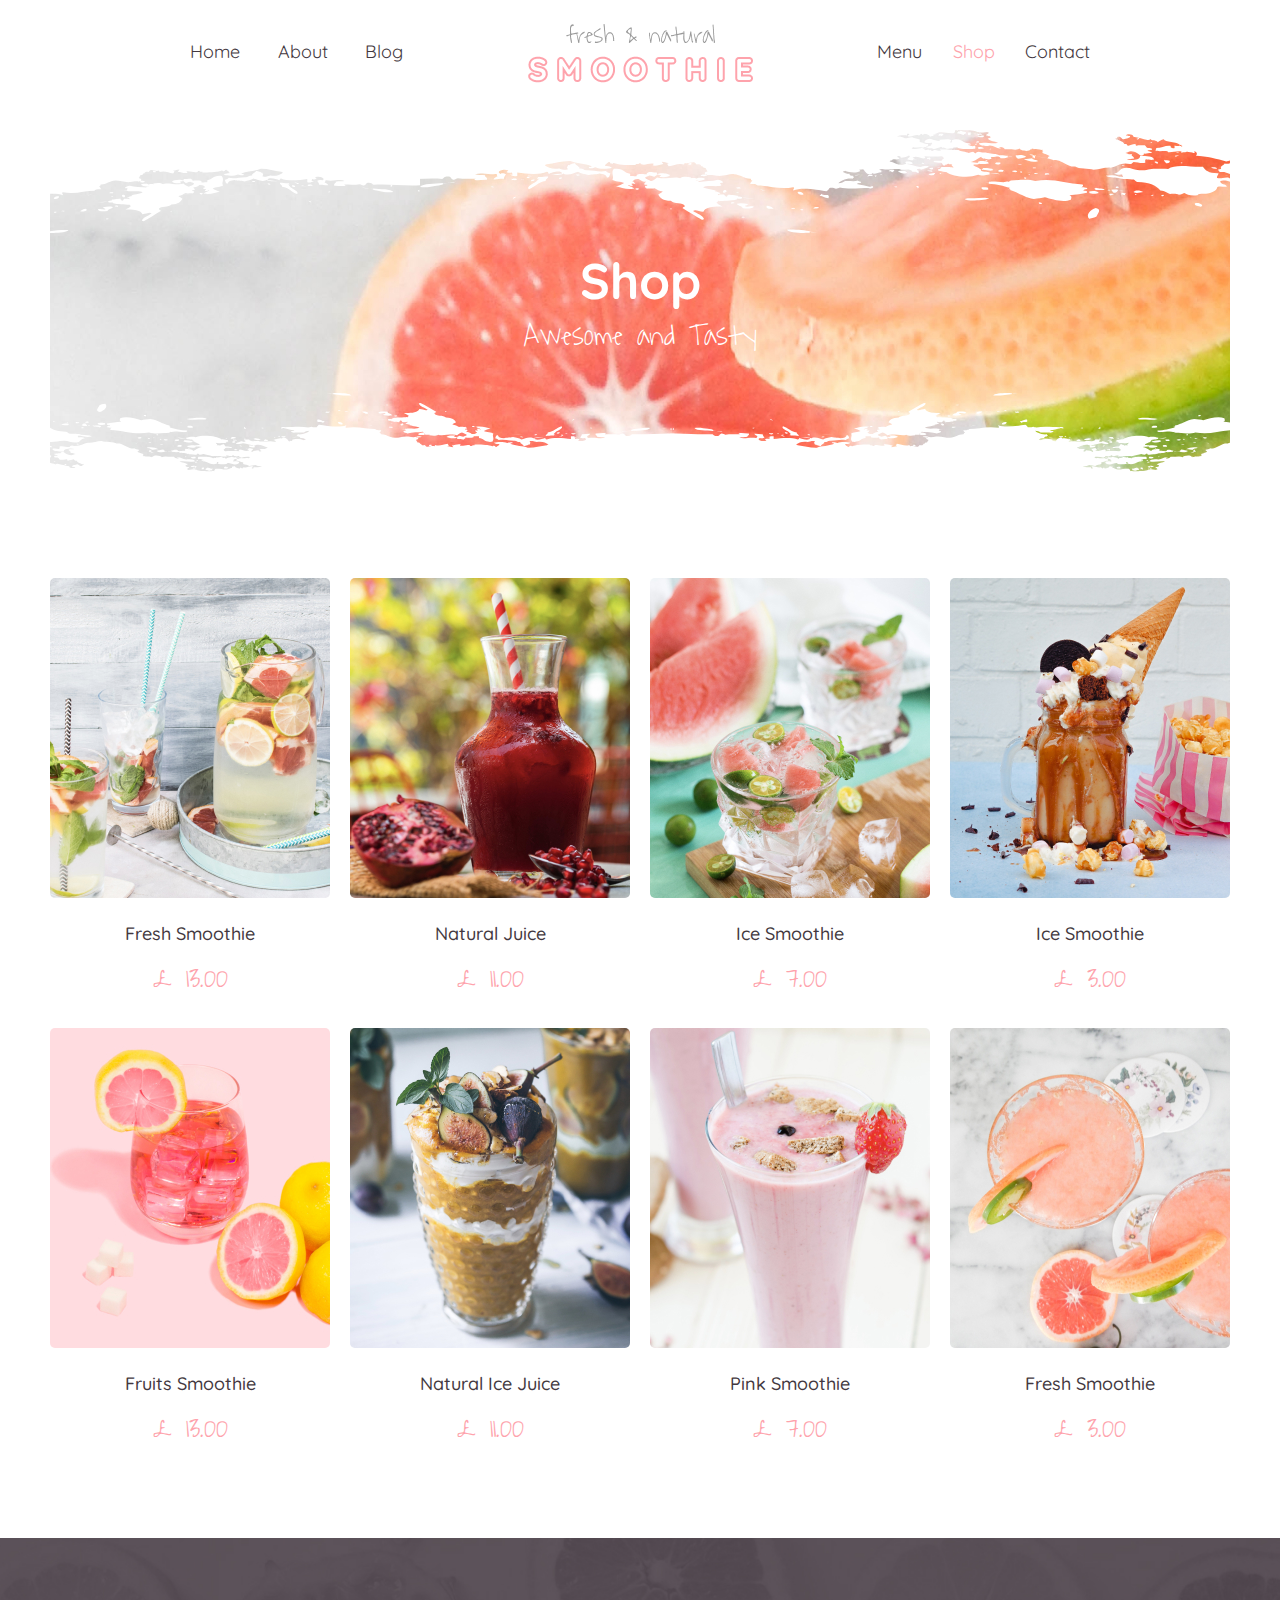
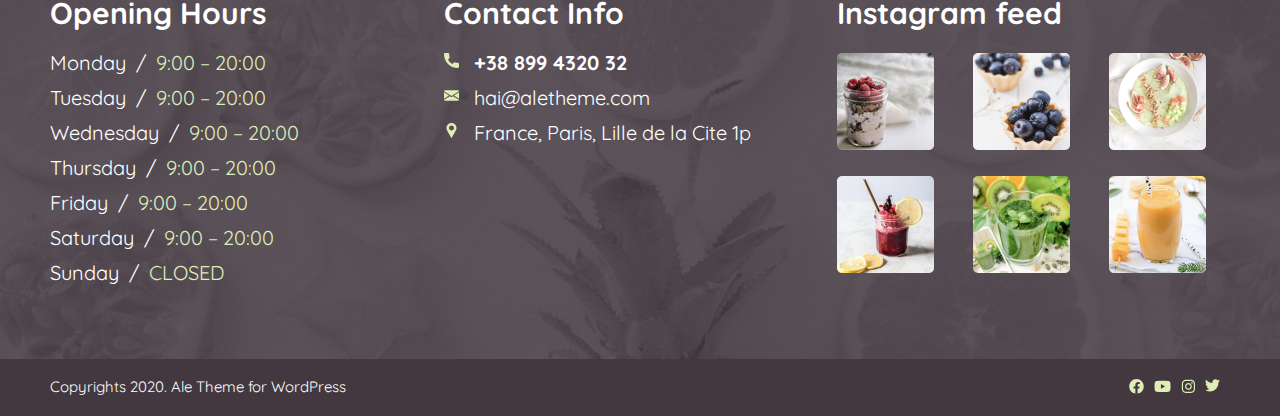
<file: shop.html>
<!DOCTYPE html>
<html lang="en">

<head>
    <meta charset="UTF-8">
    <meta http-equiv="X-UA-Compatible" content="IE=edge">
    <meta name="viewport" content="width=device-width, initial-scale=1.0">
    <title>SMOOTHIE</title>
    <link rel="stylesheet" href="/css/style.css">
</head>

<body>
    <header class="header">
        <div class="container">
            <div class="nav">
                <nav class="nav-style">
                    <ul class="nav__wrap">
                        <li class="nav__item"><a href="index.html" class="nav__item-link">Home</a></li>
                        <li class="nav__item"><a href="about.html" class="nav__item-link ">About</a></li>
                        <li class="nav__item"><a href="blog.html" class="nav__item-link">Blog</a></li>
                    </ul>
                </nav>
                <a href="#" class="logo">
                    <img src="/img/icon/logo.png" alt="icon: logo" srcset="/img/logo@2x.png 2x">
                </a>
                <nav class="nav-style">
                    <ul class="nav__wrap">
                        <li class="nav__item"><a href="menu.html" class="nav__item-link">Menu</a></li>
                        <li class="nav__item"><a href="shop.html" class="nav__item-link nav__item-link--active">Shop</a>
                        </li>
                        <li class="nav__item"><a href="contact.html" class="nav__item-link">Contact</a></li>
                    </ul>
                </nav>

                <button class="nav__btn">
                    <span class="nav__btn-icon"></span>
                </button>
            </div>
            <nav class="nav__mobile">
                <span class="open">Open Menu</span>
                <ul class="nav__wrap">
                    <li class="nav__item"><a href="index.html" class="nav__item-link">Home</a></li>
                    <li class="nav__item"><a href="about.html" class="nav__item-link ">About</a></li>
                    <li class="nav__item"><a href="blog.html" class="nav__item-link">Blog</a></li>
                    <li class="nav__item"><a href="menu.html" class="nav__item-link">Menu</a></li>
                    <li class="nav__item"><a href="shop.html" class="nav__item-link nav__item-link--active">Shop</a>
                    </li>
                    <li class="nav__item"><a href="contact.html" class="nav__item-link">Contact</a></li>
                </ul>
            </nav>
        </div>
    </header>

    <section class="heading shop-page svg-style">
        <h2 class="heading__title">Shop</h2>
        <span class="heading__subtitle">Awesome and Tasty</span>
    </section>
    <!-- /.heading -->

    <section class="shop">
        <div class="container">
            <div class="shop__wrapper">
                <div class="shop__item">
                    <div class="shop__thunbnail">
                        <img src="/img/shop/shop-01.jpg" class="shop__img" alt="shop-01">
                        <div class="shop__link">
                            <a href="#">add to cart</a>
                        </div>
                    </div>
                    <a href="#" class="shop__title">
                        <h3>Fresh Smoothie</h3>
                    </a>
                    <span class="shop__price">£ 13.00</span>
                </div>
                <!-- /.shop__wrapper -->
                <div class="shop__item">
                    <div class="shop__thunbnail">
                        <img src="/img/shop/shop-02.jpg" class="shop__img" alt="shop-02">
                        <div class="shop__link">
                            <a href="#">add to cart</a>
                        </div>
                    </div>
                    <a href="#" class="shop__title">
                        <h3>Natural Juice</h3>
                    </a>
                    <span class="shop__price">£ 11.00</span>
                </div>
                <!-- /.shop__wrapper -->
                <div class="shop__item">
                    <div class="shop__thunbnail">
                        <img src="/img/shop/shop-03.jpg" class="shop__img" alt="shop-03">
                        <div class="shop__link">
                            <a href="#">add to cart</a>
                        </div>
                    </div>
                    <a href="#" class="shop__title">
                        <h3>Ice Smoothie</h3>
                    </a>
                    <span class="shop__price">£ 7.00</span>
                </div>
                <!-- /.shop__wrapper -->
                <div class="shop__item">
                    <div class="shop__thunbnail">
                        <img src="/img/shop/shop-04.jpg" class="shop__img" alt="shop-04">
                        <div class="shop__link">
                            <a href="#">add to cart</a>
                        </div>
                    </div>
                    <a href="#" class="shop__title">
                        <h3>Ice Smoothie</h3>
                    </a>
                    <span class="shop__price">£ 3.00</span>
                </div>
                <!-- /.shop__wrapper -->
                <div class="shop__item">
                    <div class="shop__thunbnail">
                        <img src="/img/shop/shop-05.jpg" class="shop__img" alt="shop-05">
                        <div class="shop__link">
                            <a href="#">add to cart</a>
                        </div>
                    </div>
                    <a href="#" class="shop__title">
                        <h3>Fruits Smoothie</h3>
                    </a>
                    <span class="shop__price">£ 13.00</span>
                </div>
                <!-- /.shop__wrapper -->
                <div class="shop__item">
                    <div class="shop__thunbnail">
                        <img src="/img/shop/shop-06.jpg" class="shop__img" alt="shop-06">
                        <div class="shop__link">
                            <a href="#">add to cart</a>
                        </div>
                    </div>
                    <a href="#" class="shop__title">
                        <h3>Natural Ice Juice</h3>
                    </a>
                    <span class="shop__price">£ 11.00</span>
                </div>
                <!-- /.shop__wrapper -->
                <div class="shop__item">
                    <div class="shop__thunbnail">
                        <img src="/img/shop/shop-07.jpg" class="shop__img" alt="shop-07">
                        <div class="shop__link">
                            <a href="#">add to cart</a>
                        </div>
                    </div>
                    <a href="#" class="shop__title">
                        <h3>Pink Smoothie</h3>
                    </a>
                    <span class="shop__price">£ 7.00</span>
                </div>
                <!-- /.shop__wrapper -->
                <div class="shop__item">
                    <div class="shop__thunbnail">
                        <img src="/img/shop/shop-08.jpg" class="shop__img" alt="shop-08">
                        <div class="shop__link">
                            <a href="#">add to cart</a>
                        </div>
                    </div>
                    <a href="#" class="shop__title">
                        <h3>Fresh Smoothie</h3>
                    </a>
                    <span class="shop__price">£ 3.00</span>
                </div>
                <!-- /.shop__wrapper -->
            </div>
        </div>
    </section>
    <!-- /.shop -->

    <footer class="footer">
        <div class="top-footer">
            <div class="container">
                <div class="top-footer__wrapper">
                    <div class="top-footer__item opening">
                        <div class="top-footer__title">Opening Hours</div>
                        <p class="top-footer__text">Monday&ensp;/<span>&ensp;9:00 – 20:00</span></p>
                        <p class="top-footer__text">Tuesday&ensp;/<span>&ensp;9:00 – 20:00</span></p>
                        <p class="top-footer__text">Wednesday&ensp;/<span>&ensp;9:00 – 20:00</span></p>
                        <p class="top-footer__text">Thursday&ensp;/<span>&ensp;9:00 – 20:00</span></p>
                        <p class="top-footer__text">Friday&ensp;/<span>&ensp;9:00 – 20:00</span></p>
                        <p class="top-footer__text">Saturday&ensp;/<span>&ensp;9:00 – 20:00</span></p>
                        <p class="top-footer__text">Sunday&ensp;/<span>&ensp;CLOSED</span></p>
                    </div>
                    <div class="top-footer__item contact-info">
                        <div class="top-footer__title">Contact Info</div>
                        <span class="top-footer__text">
                            <svg version="1.1" id="Capa_1" xmlns="http://www.w3.org/2000/svg"
                                xmlns:xlink="http://www.w3.org/1999/xlink" x="0px" y="0px" viewBox="0 0 384 384"
                                style="enable-background:new 0 0 384 384;" xml:space="preserve">
                                <path
                                    d="M353.188,252.052c-23.51,0-46.594-3.677-68.469-10.906c-10.719-3.656-23.896-0.302-30.438,6.417l-43.177,32.594 c-50.073-26.729-80.917-57.563-107.281-107.26l31.635-42.052c8.219-8.208,11.167-20.198,7.635-31.448c-7.26-21.99-10.948-45.063-10.948-68.583C132.146,13.823,118.323,0,101.333,0H30.813C13.823,0,0,13.823,0,30.813 C0,225.563,158.438,384,353.188,384c16.99,0,30.813-13.823,30.813-30.813v-70.323C384,265.875,370.177,252.052,353.188,252.052z"
                                    fill="#DFEEB6" />
                            </svg>
                            <p><strong>+38 899 4320 32</strong></p>
                        </span>
                        <span class="top-footer__text">
                            <svg version="1.1" id="Capa_1" xmlns="http://www.w3.org/2000/svg"
                                xmlns:xlink="http://www.w3.org/1999/xlink" x="0px" y="0px" viewBox="0 0 512 512"
                                style="enable-background:new 0 0 512 512;" xml:space="preserve">
                                <polygon points="339.392,258.624 512,367.744 512,144.896 " fill="#DFEEB6" />
                                <polygon points="0,144.896 0,367.744 172.608,258.624 " fill="#DFEEB6" />
                                <path
                                    d="M480,80H32C16.032,80,3.36,91.904,0.96,107.232L256,275.264l255.04-168.032C508.64,91.904,495.968,80,480,80z"
                                    fill="#DFEEB6" />
                                <path
                                    d="M310.08,277.952l-45.28,29.824c-2.688,1.76-5.728,2.624-8.8,2.624c-3.072,0-6.112-0.864-8.8-2.624l-45.28-29.856 L1.024,404.992C3.488,420.192,16.096,432,32,432h448c15.904,0,28.512-11.808,30.976-27.008L310.08,277.952z"
                                    fill="#DFEEB6" />
                            </svg>
                            <a href="#">hai@aletheme.com</a>
                        </span>
                        <span class="top-footer__text">
                            <svg version="1.1" id="Layer_1" xmlns="http://www.w3.org/2000/svg"
                                xmlns:xlink="http://www.w3.org/1999/xlink" x="0px" y="0px" viewBox="0 0 512 512"
                                style="enable-background:new 0 0 512 512;" xml:space="preserve">
                                <path
                                    d="M256,0C161.896,0,85.333,76.563,85.333,170.667c0,28.25,7.063,56.26,20.49,81.104L246.667,506.5 c1.875,3.396,5.448,5.5,9.333,5.5s7.458-2.104,9.333-5.5l140.896-254.813c13.375-24.76,20.438-52.771,20.438-81.021 C426.667,76.563,350.104,0,256,0z M256,256c-47.052,0-85.333-38.281-85.333-85.333c0-47.052,38.281-85.333,85.333-85.333 s85.333,38.281,85.333,85.333C341.333,217.719,303.052,256,256,256z"
                                    fill="#DFEEB6" />
                            </svg>
                            <p>France, Paris, Lille de la Cite 1p</p>
                        </span>
                    </div>
                    <div class="top-footer__item instagram">
                        <div class="top-footer__title">Instagram feed</div>
                        <ul class="top-footer__img">
                            <li class="top-footer__img-link"><a href="#"><img src="/img/footer-1.png"
                                        alt="img: instagram-1"></a></li>
                            <li class="top-footer__img-link"><a href="#"><img src="/img/footer-2.png"
                                        alt="img: instagram-2"></a></li>
                            <li class="top-footer__img-link"><a href="#"><img src="/img/footer-3.png"
                                        alt="img: instagram-3"></a></li>
                            <li class="top-footer__img-link"><a href="#"><img src="/img/footer-4.png"
                                        alt="img: instagram-4"></a></li>
                            <li class="top-footer__img-link"><a href="#"><img src="/img/footer-5.png"
                                        alt="img: instagram-5"></a></li>
                            <li class="top-footer__img-link"><a href="#"><img src="/img/footer-6.png"
                                        alt="img: instagram-6"></a></li>
                        </ul>
                    </div>
                </div>
            </div>
        </div>
        <div class="bottom-footer">
            <div class="container">
                <div class="bottom-footer__wrapper">
                    <p class="cop">Copyrights 2020. Ale Theme for WordPress</p>
                    <ul class="social">
                        <li>
                            <a href="#">
                                <svg width="15" height="15" viewBox="0 0 15 15" fill="none"
                                    xmlns="http://www.w3.org/2000/svg">
                                    <path
                                        d="M14.7656 7.375C14.7656 3.36133 11.5137 0.109375 7.5 0.109375C3.48633 0.109375 0.234375 3.36133 0.234375 7.375C0.234375 11.0078 2.87109 14.0254 6.35742 14.5527V9.48438H4.51172V7.375H6.35742V5.79297C6.35742 3.97656 7.44141 2.95117 9.08203 2.95117C9.90234 2.95117 10.7227 3.09766 10.7227 3.09766V4.88477H9.81445C8.90625 4.88477 8.61328 5.44141 8.61328 6.02734V7.375H10.6348L10.3125 9.48438H8.61328V14.5527C12.0996 14.0254 14.7656 11.0078 14.7656 7.375Z"
                                        fill="#DFEEB6" />
                                </svg>
                            </a>
                        </li>
                        <li>
                            <a href="#">
                                <svg width="17" height="12" viewBox="0 0 17 12" fill="none"
                                    xmlns="http://www.w3.org/2000/svg">
                                    <path
                                        d="M16.209 2.53711C16.0332 1.83398 15.4766 1.27734 14.8027 1.10156C13.543 0.75 8.5625 0.75 8.5625 0.75C8.5625 0.75 3.55273 0.75 2.29297 1.10156C1.61914 1.27734 1.0625 1.83398 0.886719 2.53711C0.535156 3.76758 0.535156 6.4043 0.535156 6.4043C0.535156 6.4043 0.535156 9.01172 0.886719 10.2715C1.0625 10.9746 1.61914 11.502 2.29297 11.6777C3.55273 12 8.5625 12 8.5625 12C8.5625 12 13.543 12 14.8027 11.6777C15.4766 11.502 16.0332 10.9746 16.209 10.2715C16.5605 9.01172 16.5605 6.4043 16.5605 6.4043C16.5605 6.4043 16.5605 3.76758 16.209 2.53711ZM6.92188 8.77734V4.03125L11.082 6.4043L6.92188 8.77734Z"
                                        fill="#DFEEB6" />
                                </svg>
                            </a>
                        </li>
                        <li>
                            <a href="#">
                                <svg width="14" height="14" viewBox="0 0 14 14" fill="none"
                                    xmlns="http://www.w3.org/2000/svg">
                                    <path
                                        d="M7.4375 4.00586C5.5625 4.00586 4.06836 5.5293 4.06836 7.375C4.06836 9.25 5.5625 10.7441 7.4375 10.7441C9.2832 10.7441 10.8066 9.25 10.8066 7.375C10.8066 5.5293 9.2832 4.00586 7.4375 4.00586ZM7.4375 9.57227C6.23633 9.57227 5.24023 8.60547 5.24023 7.375C5.24023 6.17383 6.20703 5.20703 7.4375 5.20703C8.63867 5.20703 9.60547 6.17383 9.60547 7.375C9.60547 8.60547 8.63867 9.57227 7.4375 9.57227ZM11.7148 3.88867C11.7148 3.44922 11.3633 3.09766 10.9238 3.09766C10.4844 3.09766 10.1328 3.44922 10.1328 3.88867C10.1328 4.32812 10.4844 4.67969 10.9238 4.67969C11.3633 4.67969 11.7148 4.32812 11.7148 3.88867ZM13.9414 4.67969C13.8828 3.625 13.6484 2.6875 12.8867 1.92578C12.125 1.16406 11.1875 0.929688 10.1328 0.871094C9.04883 0.8125 5.79688 0.8125 4.71289 0.871094C3.6582 0.929688 2.75 1.16406 1.95898 1.92578C1.19727 2.6875 0.962891 3.625 0.904297 4.67969C0.845703 5.76367 0.845703 9.01562 0.904297 10.0996C0.962891 11.1543 1.19727 12.0625 1.95898 12.8535C2.75 13.6152 3.6582 13.8496 4.71289 13.9082C5.79688 13.9668 9.04883 13.9668 10.1328 13.9082C11.1875 13.8496 12.125 13.6152 12.8867 12.8535C13.6484 12.0625 13.8828 11.1543 13.9414 10.0996C14 9.01562 14 5.76367 13.9414 4.67969ZM12.5352 11.2422C12.3301 11.8281 11.8613 12.2676 11.3047 12.502C10.4258 12.8535 8.375 12.7656 7.4375 12.7656C6.4707 12.7656 4.41992 12.8535 3.57031 12.502C2.98438 12.2676 2.54492 11.8281 2.31055 11.2422C1.95898 10.3926 2.04688 8.3418 2.04688 7.375C2.04688 6.4375 1.95898 4.38672 2.31055 3.50781C2.54492 2.95117 2.98438 2.51172 3.57031 2.27734C4.41992 1.92578 6.4707 2.01367 7.4375 2.01367C8.375 2.01367 10.4258 1.92578 11.3047 2.27734C11.8613 2.48242 12.3008 2.95117 12.5352 3.50781C12.8867 4.38672 12.7988 6.4375 12.7988 7.375C12.7988 8.3418 12.8867 10.3926 12.5352 11.2422Z"
                                        fill="#DFEEB6" />
                                </svg>
                            </a>
                        </li>
                        <li>
                            <a href="#">
                                <svg width="15" height="13" viewBox="0 0 15 13" fill="none"
                                    xmlns="http://www.w3.org/2000/svg">
                                    <path
                                        d="M13.4473 3.32812C14.0332 2.88867 14.5605 2.36133 14.9707 1.74609C14.4434 1.98047 13.8281 2.15625 13.2129 2.21484C13.8574 1.83398 14.3262 1.24805 14.5605 0.515625C13.9746 0.867188 13.3008 1.13086 12.627 1.27734C12.041 0.662109 11.25 0.310547 10.3711 0.310547C8.67188 0.310547 7.29492 1.6875 7.29492 3.38672C7.29492 3.62109 7.32422 3.85547 7.38281 4.08984C4.83398 3.94336 2.54883 2.71289 1.02539 0.867188C0.761719 1.30664 0.615234 1.83398 0.615234 2.41992C0.615234 3.47461 1.14258 4.41211 1.99219 4.96875C1.49414 4.93945 0.996094 4.82227 0.585938 4.58789V4.61719C0.585938 6.11133 1.64062 7.3418 3.04688 7.63477C2.8125 7.69336 2.51953 7.75195 2.25586 7.75195C2.05078 7.75195 1.875 7.72266 1.66992 7.69336C2.05078 8.92383 3.19336 9.80273 4.54102 9.83203C3.48633 10.6523 2.16797 11.1504 0.732422 11.1504C0.46875 11.1504 0.234375 11.1211 0 11.0918C1.34766 11.9707 2.95898 12.4688 4.7168 12.4688C10.3711 12.4688 13.4473 7.81055 13.4473 3.73828C13.4473 3.5918 13.4473 3.47461 13.4473 3.32812Z"
                                        fill="#DFEEB6" />
                                </svg>
                            </a>
                        </li>
                    </ul>
                </div>
            </div>
        </div>
    </footer>
</body>
<script src="js/main.js"></script>
</html>
</file>
<file: css/style.css>
@import url("https://fonts.googleapis.com/css2?family=Quicksand:wght@300;400;700&family=Waiting+for+the+Sunrise&display=swap");
* {
  padding: 0;
  margin: 0;
  border: 0;
}

*,
*:before,
*:after {
  -webkit-box-sizing: border-box;
          box-sizing: border-box;
}

:focus,
:active {
  outline: none;
}

nav,
footer,
header,
aside {
  display: block;
}

html,
body {
  height: 100%;
  width: 100%;
  font-size: 100%;
  line-height: 1;
  font-size: 14px;
  font-weight: 400;
  -ms-text-size-adjust: 100%;
  -moz-text-size-adjust: 100%;
  -webkit-text-size-adjust: 100%;
}

input,
button,
textarea {
  font-family: inherit;
}

input::-ms-clear {
  display: none;
}

button {
  cursor: pointer;
  border: none;
  background: transparent;
}

select {
  cursor: pointer;
}

option {
  cursor: pointer;
}

button::-moz-focus-inner {
  padding: 0;
  border: 0;
}

a {
  text-decoration: none;
  color: inherit;
}

ul li {
  list-style: none;
  padding: 0;
  margin: 0;
}

img {
  vertical-align: top;
  max-width: 100%;
  height: auto;
}

h1,
h2,
h3,
h4,
h5,
h6 {
  font-size: inherit;
  font-weight: inherit;
}

/*--------------------*/
body {
  font-family: 'Quicksand', sans-serif;
  font-size: 15px;
  font-weight: 400;
  color: #9A9A9A;
}

.container {
  max-width: 1180px;
  width: 95%;
  margin: 0 auto;
}

/* CSS header */
.header {
  text-align: center;
}

.nav {
  display: -webkit-box;
  display: -ms-flexbox;
  display: flex;
  -webkit-box-pack: justify;
      -ms-flex-pack: justify;
          justify-content: space-between;
  -webkit-box-align: center;
      -ms-flex-align: center;
          align-items: center;
  max-width: 900px;
  margin: 0 auto;
  padding: 15px 0 15px 0;
}

.nav-style {
  width: 213px;
}

.nav__wrap {
  display: -webkit-box;
  display: -ms-flexbox;
  display: flex;
  -webkit-box-pack: justify;
      -ms-flex-pack: justify;
          justify-content: space-between;
}

.nav__item li:not(:first-child) {
  margin-left: 30px;
}

.nav__item-link {
  font-size: 18px;
  color: #433840;
  -webkit-transition: .5s ease;
  transition: .5s ease;
}

.nav__item-link:hover {
  color: #FEA3AC;
}

.nav__item-link--active {
  color: #FEA3AC;
}

.nav__mobile {
  display: none;
  position: fixed;
  top: 0;
  right: 0;
  padding: 30px 70px 20px 20px;
  z-index: 10;
  width: 300px;
  height: 100%;
  background: rgba(201, 227, 244, 0.9);
  text-align-last: left;
}

.nav__mobile .open {
  display: inline-block;
  text-align: left;
  font-family: "Waiting for the Sunrise", cursive;
  font-size: 40px;
  margin-bottom: 30px;
  color: #FEA3AC;
}

.nav__mobile .nav__item {
  margin-bottom: 20px;
}

.nav__mobile .nav__item a {
  font-size: 23px;
}

.nav__btn {
  position: relative;
  display: none;
  height: 25px;
  z-index: 11;
}

.nav__btn:focus,
.nav__btn :active {
  outline: none;
}

.nav__btn-icon {
  position: relative;
  display: block;
  background: #F7A1A8;
  width: 42px;
  height: 4px;
}

.nav__btn-icon::before {
  position: absolute;
  left: 0;
  top: -10px;
  content: '';
  display: block;
  background: #F7A1A8;
  width: 42px;
  height: 4px;
  -webkit-transition: .4s ease;
  transition: .4s ease;
}

.nav__btn-icon::after {
  position: absolute;
  left: 0;
  top: 10px;
  content: '';
  display: block;
  background: #F7A1A8;
  width: 42px;
  height: 4px;
  -webkit-transition: .4s ease;
  transition: .4s ease;
}

.nav__btn-close .nav__btn-icon {
  background: transparent;
}

.nav__btn-close .nav__btn-icon::before {
  -webkit-transition: .4s ease;
  transition: .4s ease;
  -webkit-transform: rotate(45deg);
          transform: rotate(45deg);
  top: 0;
}

.nav__btn-close .nav__btn-icon::after {
  -webkit-transition: .4s ease;
  transition: .4s ease;
  -webkit-transform: rotate(-45deg);
          transform: rotate(-45deg);
  top: 0;
}

/* CSS heading */
.about-page {
  background: transparent url("/img/about_bg-1.jpg") center center no-repeat;
}

.heading {
  display: -webkit-box;
  display: -ms-flexbox;
  display: flex;
  -webkit-box-pack: center;
      -ms-flex-pack: center;
          justify-content: center;
  -webkit-box-align: center;
      -ms-flex-align: center;
          align-items: center;
  -webkit-box-orient: vertical;
  -webkit-box-direction: normal;
      -ms-flex-direction: column;
          flex-direction: column;
  margin: 0 50px 75px 50px;
  min-height: 400px;
  background-size: cover;
  color: #FFFFFF;
}

.heading__title {
  margin-bottom: 15px;
  font-size: 50px;
  font-weight: 700;
}

.heading__subtitle {
  font-family: "Waiting for the Sunrise", cursive;
  font-size: 30px;
}

.svg-style {
  position: relative;
}

.svg-style::before {
  content: '';
  position: absolute;
  top: 0;
  left: 0;
  width: 100%;
  height: 130px;
  background: url("/img/icon/border-top.svg") center center no-repeat;
  z-index: 9;
}

.svg-style::after {
  content: '';
  position: absolute;
  right: 0;
  bottom: 0;
  width: 100%;
  height: 110px;
  background: url("/img/icon/border-bottom.svg") center center no-repeat;
  z-index: 9;
}

/* CSS about */
.about {
  padding-bottom: 60px;
}

.about__wrapper {
  display: -webkit-box;
  display: -ms-flexbox;
  display: flex;
  -webkit-box-pack: justify;
      -ms-flex-pack: justify;
          justify-content: space-between;
  -webkit-box-align: center;
      -ms-flex-align: center;
          align-items: center;
  padding: 0 25px;
}

.about__item-wrap:not(:last-child) {
  margin-bottom: 80px;
}

.about__title {
  font-size: 30px;
  margin-bottom: 15px;
  color: #433840;
}

.about__subtitle {
  width: 332px;
  line-height: 1.6;
}

.about__img img {
  max-width: 100%;
  height: auto;
}

/* CSS stats */
.stats {
  margin: 0 50px 60px 50px;
  min-height: 600px;
  background-color: #FEA3AC;
  display: -webkit-box;
  display: -ms-flexbox;
  display: flex;
  -webkit-box-pack: center;
      -ms-flex-pack: center;
          justify-content: center;
  -webkit-box-align: center;
      -ms-flex-align: center;
          align-items: center;
}

.stats__wraper {
  display: -webkit-box;
  display: -ms-flexbox;
  display: flex;
  -webkit-box-pack: justify;
      -ms-flex-pack: justify;
          justify-content: space-between;
}

.stats__item {
  text-align: center;
  vertical-align: middle;
}

.stats__item:not(:last-child) {
  margin-right: 165px;
}

.stats__img {
  height: 130px;
  display: -webkit-box;
  display: -ms-flexbox;
  display: flex;
  -webkit-box-pack: center;
      -ms-flex-pack: center;
          justify-content: center;
  -webkit-box-align: center;
      -ms-flex-align: center;
          align-items: center;
  margin: 0 auto;
}

.stats__title {
  font-family: "Waiting for the Sunrise", cursive;
  font-size: 60px;
  font-weight: 300;
  line-height: 1.65;
  color: #DFEEB6;
}

.stats__subtitle {
  font-size: 20px;
  font-weight: 700;
  line-height: 1.25;
  color: #FFFFFF;
}

/* CSS team */
.team {
  padding-bottom: 110px;
}

.team__title {
  margin-bottom: 20px;
  text-align: center;
  font-weight: 700;
  font-size: 50px;
  color: #433840;
}

.team__subtitle {
  display: block;
  margin-bottom: 60px;
  text-align: center;
  font-family: "Waiting for the Sunrise", cursive;
  font-weight: 300;
  font-size: 30px;
  color: #F7A1A8;
}

.team__wrapper {
  display: -webkit-box;
  display: -ms-flexbox;
  display: flex;
  -webkit-box-pack: justify;
      -ms-flex-pack: justify;
          justify-content: space-between;
  -ms-flex-wrap: wrap;
      flex-wrap: wrap;
}

.team__item {
  display: -webkit-box;
  display: -ms-flexbox;
  display: flex;
  -webkit-box-align: center;
      -ms-flex-align: center;
          align-items: center;
  width: calc(50% - 201px);
  margin-bottom: 40px;
  padding: 0 20px;
  margin-left: 190px;
  background: #C9E3F4;
  border-radius: 5px;
}

.team__img img {
  margin: 25px 0;
  margin-left: -190px;
  border-radius: 100%;
  max-width: 240px;
}

.info {
  margin-left: 17px;
}

.info__name {
  display: block;
  margin: 10px 0px 5px 0px;
  font-weight: 700;
  font-size: 30px;
  color: #FFFFFF;
}

.info__post {
  display: block;
  margin-bottom: 15px;
  font-weight: 300;
  font-size: 20px;
  color: #433840;
}

.info__text {
  margin-bottom: 10px;
  line-height: 25px;
}

.info__social-link {
  display: inline-block;
}

.info__social-link:not(:last-child) {
  margin-right: 10px;
}

.team__item:nth-child(2),
.team__item:nth-child(3) {
  background: #DFEEB6;
}

.team__item:nth-child(3),
.team__item:nth-child(4) {
  margin-left: 0;
  margin-right: 190px;
}

.team__item:nth-child(3) .team__img,
.team__item:nth-child(4) .team__img {
  -webkit-box-ordinal-group: 3;
      -ms-flex-order: 2;
          order: 2;
}

.team__item:nth-child(3) .team__img img,
.team__item:nth-child(4) .team__img img {
  margin-left: 0;
  margin-right: -190px;
}

.team__item:nth-child(3) .info,
.team__item:nth-child(4) .info {
  -webkit-box-ordinal-group: 2;
      -ms-flex-order: 1;
          order: 1;
  margin-left: 0;
  margin-right: 17px;
  text-align: right;
}

/* CSS footer */
.top-footer {
  padding: 60px 0 60px 0;
  background: url("/img/bg-footer.jpg") center center no-repeat;
  background-size: cover;
}

.top-footer__wrapper {
  display: -webkit-box;
  display: -ms-flexbox;
  display: flex;
  -webkit-box-pack: justify;
      -ms-flex-pack: justify;
          justify-content: space-between;
}

.top-footer__item {
  width: 33.3%;
}

.top-footer__title {
  margin-bottom: 25px;
  font-weight: 700;
  font-size: 30px;
  color: #FFFFFF;
}

.top-footer__text {
  display: -webkit-box;
  display: -ms-flexbox;
  display: flex;
  font-size: 20px;
  color: #FFFFFF;
}

.top-footer__text a {
  color: #fff;
}

.top-footer__text span {
  color: #dfeeb6;
}

.top-footer__text:not(:last-child) {
  margin-bottom: 15px;
}

.top-footer svg {
  margin-right: 15px;
  width: 15px;
  height: 15px;
}

.top-footer__img {
  display: -webkit-box;
  display: -ms-flexbox;
  display: flex;
  -ms-flex-wrap: wrap;
      flex-wrap: wrap;
  -webkit-box-pack: justify;
      -ms-flex-pack: justify;
          justify-content: space-between;
}

.top-footer__img-link {
  width: calc(33.3% - 10px);
  margin-bottom: 26px;
}

.top-footer__img-link img {
  max-width: 100%;
  height: auto;
}

.top-footer__img-link img {
  max-width: 100%;
  height: auto;
}

.bottom-footer {
  padding: 20px 0;
  background: #433840;
}

.bottom-footer__wrapper {
  display: -webkit-box;
  display: -ms-flexbox;
  display: flex;
  -webkit-box-pack: justify;
      -ms-flex-pack: justify;
          justify-content: space-between;
}

.cop {
  color: #FFFFFF;
}

.social {
  display: -webkit-box;
  display: -ms-flexbox;
  display: flex;
}

.social svg:not(last-child) {
  margin-right: 10px;
}

/* CSS about.html*/
.blog-page {
  background: transparent url("/img/blog-header.jpg") center center no-repeat;
}

.blog {
  margin-bottom: 80px;
}

.blog__wrapper {
  display: -webkit-box;
  display: -ms-flexbox;
  display: flex;
  -webkit-box-align: start;
      -ms-flex-align: start;
          align-items: flex-start;
  -webkit-box-pack: justify;
      -ms-flex-pack: justify;
          justify-content: space-between;
  -ms-flex-wrap: wrap;
      flex-wrap: wrap;
}

.post {
  width: calc(33.3% - 13.3px);
}

.post__item {
  margin-bottom: 50px;
}

.post__img {
  position: relative;
  margin-bottom: 20px;
}

.post__img img {
  height: auto;
  max-width: 100%;
  border-radius: 5px;
}

.post__img-data {
  display: -webkit-box;
  display: -ms-flexbox;
  display: flex;
  position: absolute;
  bottom: 0;
  left: 0;
  margin: 0 0 20px 20px;
  padding: 8px 17px;
  color: #433840;
  background: #DFEEB6;
}

.post__title {
  margin-bottom: 20px;
  font-weight: 500;
  font-size: 24px;
  color: #fff;
  padding: 5px 14px;
  background: #FEA3AC;
  -webkit-transition: .5s ease;
  transition: .5s ease;
}

.post__title:hover {
  background: #DFEEB6;
  color: #433840;
}

.post__text {
  line-height: 1.6;
  margin-bottom: 13px;
}

.post__creator {
  color: #433840;
}

.post__creator a {
  color: #FEA3AC;
}

.post__creator a:hover {
  color: #B1CFE1;
  -webkit-transition: .5s ease;
  transition: .5s ease;
}

.post__btn .btn {
  margin: 0 auto;
  margin-top: 15px;
}

.post:nth-child(2n) .post__title {
  background: #B1CFE1;
}

.post:nth-child(2n) .post__title:hover {
  background: #DFEEB6;
}

.btn-blog {
  display: block;
  padding: 18px 80px;
  font-size: 20px;
  color: #DFEEB6;
  border: 3px solid #DFEEB6;
  border-radius: 5px;
  -webkit-transition: .4s ease;
  transition: .4s ease;
}

.btn-blog:hover {
  background: #DFEEB6;
  color: #433840;
}

/* CSS menu.html */
.menu-page {
  background: transparent url("/img/menu/menu-header.jpg") center center no-repeat;
}

.menu-info img {
  min-width: 100%;
  height: auto;
}

.menu-info {
  background: url("/img/menu/menu-bg.png") left bottom no-repeat;
  background-size: cover;
}

.menu-info__wrapper {
  display: -webkit-box;
  display: -ms-flexbox;
  display: flex;
  -webkit-box-align: center;
      -ms-flex-align: center;
          align-items: center;
  -webkit-box-pack: justify;
      -ms-flex-pack: justify;
          justify-content: space-between;
}

.menu-info__col-left, .menu-info__col-right {
  width: calc(50% - 10px);
  text-align: center;
}

.menu-info__col-left .menu-info__img {
  margin-bottom: 40px;
}

.menu-info__col-right .menu-info__img {
  margin-top: 40px;
}

.menu-info__col-left {
  margin-bottom: 144px;
}

.menu-info__col-right {
  margin-top: 144px;
}

.menu-info__title {
  margin-bottom: 20px;
  font-size: 30px;
  font-weight: 700;
  color: #433840;
}

.menu-info__text {
  margin: 0 auto;
  margin-bottom: 60px;
  max-width: 490px;
  font-size: 15px;
  line-height: 1.6;
  color: #9A9A9A;
}

.menu-info__btn {
  padding: 20px 31px;
  font-weight: 500;
  letter-spacing: 3px;
  color: #fff;
  background: #DFEEB6;
  border-radius: 5px;
  -webkit-transition: .4s ease;
  transition: .4s ease;
}

.menu-info__btn:hover {
  background: #F7A1A8;
}

.our-menu {
  margin: 30px 50px 60px 50px;
  padding: 150px 0 170px;
  background: #B1CFE1 url("/img/menu/bg-our-menu.png") center center no-repeat;
  background-size: contain;
}

.our-menu__title {
  margin-bottom: 15px;
  text-align: center;
  font-weight: 700;
  font-size: 50px;
  color: #FFFFFF;
}

.our-menu__subtitle {
  display: block;
  margin-bottom: 45px;
  text-align: center;
  font-family: "Waiting for the Sunrise", cursive;
  font-size: 30px;
  color: #DFEEB6;
}

.menu__wrapper {
  display: -webkit-box;
  display: -ms-flexbox;
  display: flex;
  -webkit-box-align: start;
      -ms-flex-align: start;
          align-items: flex-start;
  -webkit-box-pack: justify;
      -ms-flex-pack: justify;
          justify-content: space-between;
  -ms-flex-wrap: wrap;
      flex-wrap: wrap;
}

.menu__item {
  display: -webkit-box;
  display: -ms-flexbox;
  display: flex;
  width: calc(50% - 42.5px);
  margin-bottom: 40px;
}

.menu__img {
  margin-right: 30px;
  border-radius: 50%;
}

.menu__info {
  margin-right: 35px;
}

.menu__title {
  margin-bottom: 10px;
  font-weight: 500;
  font-size: 24px;
  color: #FFFFFF;
}

.menu__text {
  font-size: 16px;
  line-height: 1.25;
  color: #FFFFFF;
}

.menu__price span {
  display: -webkit-box;
  display: -ms-flexbox;
  display: flex;
  font-family: "Waiting for the Sunrise", cursive;
  font-weight: 300;
  font-size: 56px;
  color: #DFEEB6;
}

/* CSS price */
.price__wrapper {
  display: -webkit-box;
  display: -ms-flexbox;
  display: flex;
  padding-bottom: 110px;
}

.price__wrapper .price__item:nth-child(2n) {
  background: #C9E3F4;
}

.price__item {
  position: relative;
  width: 33.3%;
  padding: 27px 33px 140px 33px;
  text-align: center;
  background: #DFEEB6;
  border-radius: 5px;
}

.price__item:not(:last-child) {
  margin-right: 20px;
}

.price__item::after {
  content: '';
  position: absolute;
  right: 0;
  bottom: 0;
  width: 100%;
  height: 110px;
  background: url("/img/icon/border-bottom.svg") center center no-repeat;
}

.price__title {
  display: block;
  margin-bottom: 15px;
  font-weight: 700;
  font-size: 50px;
  color: #FFFFFF;
}

.price__subtitle {
  font-family: "Waiting for the Sunrise", cursive;
  font-weight: 300;
  font-size: 80px;
  color: #FEA3AC;
}

.price__text {
  margin: 35px 0 65px;
  line-height: 1.6;
  color: #9A9A9A;
}

.price__btn {
  padding: 20px 30px;
  font-weight: 500;
  letter-spacing: 3px;
  color: #fff;
  border: 3px solid #FFFFFF;
  border-radius: 5px;
  -webkit-transition: .4s ease;
  transition: .4s ease;
}

.price__btn:hover {
  background: #fff;
  color: #433840;
}

/* CSS shop */
.shop-page {
  background: transparent url("/img/shop/shop-header.jpg") center center no-repeat;
}

.shop {
  padding-bottom: 60px;
  text-align: center;
}

.shop__wrapper {
  display: -webkit-box;
  display: -ms-flexbox;
  display: flex;
  -webkit-box-align: start;
      -ms-flex-align: start;
          align-items: flex-start;
  -webkit-box-pack: justify;
      -ms-flex-pack: justify;
          justify-content: space-between;
  -ms-flex-wrap: wrap;
      flex-wrap: wrap;
}

.shop__item {
  width: calc(25% - 15px);
  margin-bottom: 35px;
}

.shop__img {
  max-width: 100%;
  height: auto;
  border-radius: 5px;
}

.shop__link {
  position: absolute;
  bottom: 0;
  left: 0;
  right: 0;
  top: 150%;
  display: -webkit-box;
  display: -ms-flexbox;
  display: flex;
  -webkit-box-align: center;
      -ms-flex-align: center;
          align-items: center;
  -webkit-box-pack: center;
      -ms-flex-pack: center;
          justify-content: center;
  -webkit-transition: all 300ms ease-in-out;
  transition: all 300ms ease-in-out;
}

.shop__link a {
  display: inline-block;
  padding: 20px 25px;
  font-weight: 500;
  font-size: 15px;
  letter-spacing: 3px;
  color: #FFFFFF;
  background: #C9E3F4;
  border-radius: 5px;
}

.shop__link a:hover {
  background: #DFEEB6;
}

.shop__thunbnail {
  position: relative;
  overflow: hidden;
  cursor: pointer;
}

.shop__thunbnail:hover .shop__link {
  top: 0;
  -webkit-transition: all 300ms ease-in-out;
  transition: all 300ms ease-in-out;
}

.shop__title {
  display: block;
  margin: 27px 0 20px;
  font-weight: 500;
  font-size: 18px;
  color: #433840;
}

.shop__title:hover {
  opacity: 0.5;
}

.shop__price {
  font-family: "Waiting for the Sunrise", cursive;
  font-weight: 300;
  font-size: 30px;
  color: #FEA3AC;
}

/* CSS index */
.homeslider {
  position: relative;
}

.homeslider__img {
  max-width: 100%;
  height: auto;
  background-position: center center;
}

.homeslider .slick-prev,
.homeslider .slick-next {
  position: absolute;
  z-index: 9;
  top: 50%;
  width: 22px;
  height: 69px;
  background-repeat: no-repeat;
  background-position: center center;
  margin-top: -35px;
}

.homeslider .slick-prev {
  left: 30px;
  background-image: url(".././img/icon/arrow_l.svg");
}

.homeslider .slick-next {
  right: 30px;
  background-image: url(".././img/icon/arrow_r.svg");
}

.slide figure {
  position: relative;
}

.slide figure figcaption {
  position: absolute;
  left: 0;
  top: 0;
  width: 100%;
  height: 100%;
}

.title-one {
  position: absolute;
  right: 18%;
  top: 23%;
  font-family: "Waiting for the Sunrise", cursive;
  font-weight: 300;
  font-size: 170px;
  color: #F7A1A8;
}

.title-two {
  position: absolute;
  left: 10%;
  top: 55%;
  font-family: "Waiting for the Sunrise", cursive;
  font-weight: 300;
  font-size: 260px;
  letter-spacing: 10px;
  color: #FFFFFF;
}

.title-three {
  position: absolute;
  left: 30%;
  top: 77%;
  font-family: "Waiting for the Sunrise", cursive;
  font-weight: 300;
  font-size: 60px;
  letter-spacing: 10px;
  color: #433840;
}

.home-about {
  background: url("/img/index/index-about-01.png") center center no-repeat;
  background-size: cover;
  margin-bottom: 100px;
}

.home__subscribe {
  background: #DFEEB6;
  margin-top: 100px;
  padding-bottom: 120px;
}

.home__subscribe .svg-style::before {
  z-index: 1;
}

.subscribe {
  display: -webkit-box;
  display: -ms-flexbox;
  display: flex;
  -webkit-box-align: center;
      -ms-flex-align: center;
          align-items: center;
  -webkit-box-pack: justify;
      -ms-flex-pack: justify;
          justify-content: space-between;
}

.subscribe__left, .subscribe__right {
  width: calc(50% - 35px);
}

.subscribe__left {
  z-index: 9;
}

.subscribe__img {
  margin-top: -100px;
}

.subscribe__img img {
  max-width: 100%;
  height: auto;
}

.subscribe__title {
  margin-bottom: 20px;
  font-weight: bold;
  font-size: 50px;
  color: #FFFFFF;
}

.subscribe__subtitle {
  margin-bottom: 30px;
  font-family: "Waiting for the Sunrise", cursive;
  font-weight: 300;
  font-size: 30px;
  color: #F7A1A8;
}

.subscribe__form {
  display: -webkit-box;
  display: -ms-flexbox;
  display: flex;
  -webkit-box-align: center;
      -ms-flex-align: center;
          align-items: center;
}

.email {
  padding: 17px 20px;
  width: 100%;
  margin-right: 25px;
  font-weight: 300;
  font-size: 18px;
  color: #433840;
  background: #FFFFFF;
  border: 3px solid #FEE9EF;
  border-radius: 5px;
  -webkit-transition: .4s ease;
  transition: .4s ease;
}

.email:focus {
  border-color: #C9E3F4;
}

.btn-form {
  padding: 17px 46px;
  font-weight: 700;
  font-size: 20px;
  color: #FFFFFF;
  background: #FEA3AC;
  border-radius: 5px;
  cursor: pointer;
  -webkit-transition: .4s ease;
  transition: .4s ease;
}

.btn-form:hover {
  background: #C9E3F4;
}

::-webkit-input-placeholder {
  /* Chrome */
  color: #9A9A9A;
}

:-ms-input-placeholder {
  /* IE 10+ */
  color: #9A9A9A;
}

::-moz-placeholder {
  /* Firefox 19+ */
  color: #9A9A9A;
}

:-moz-placeholder {
  /* Firefox 4 - 18 */
  color: #9A9A9A;
}

.testimonials {
  text-align: center;
  padding-bottom: 105px;
}

.testimonials__slider {
  max-width: 780px;
  margin: 0 auto;
}

.testimonials__title {
  margin-bottom: 25px;
  font-weight: 700;
  font-size: 20px;
  color: #433840;
}

.testimonials__dscrp {
  margin-bottom: 20px;
  font-weight: 300;
  font-size: 20px;
  line-height: 1.5;
  color: #9A9A9A;
}

.testimonials__more {
  display: inline-block;
  margin-bottom: 15px;
  font-family: "Waiting for the Sunrise", cursive;
  font-weight: 300;
  font-size: 20px;
  color: #B1CFE1;
}

.testimonials .slick-dots {
  display: -webkit-box;
  display: -ms-flexbox;
  display: flex;
  -webkit-box-pack: center;
      -ms-flex-pack: center;
          justify-content: center;
  -webkit-box-align: center;
      -ms-flex-align: center;
          align-items: center;
}

.testimonials .slick-dots:not(:first-child) li {
  margin-left: 5px;
}

.testimonials li {
  height: 0;
}

.testimonials button {
  width: 10px;
  height: 10px;
  font-size: 0;
  background: #DFEEB6;
  border-radius: 50%;
}

.testimonials .slick-active button {
  background: #FEA3AC;
}

/* mobile CSS */
@media only screen and (max-width: 1180px) {
  .title-one {
    font-size: 90px;
  }
  .title-two {
    font-size: 120px;
  }
  .title-three {
    left: 20%;
    top: 74%;
    font-size: 40px;
  }
  .home__subscribe .svg-style::before {
    height: 20px;
    background-position: bottom center;
  }
  .home__subscribe .svg-style::after {
    height: 20px;
    background-position: top center;
  }
  /* menu */
  .menu__item {
    width: 100%;
  }
  .stats__item:not(:last-child) {
    margin-right: 50px;
  }
  .stats__wrapper {
    -webkit-box-orient: horizontal;
    -webkit-box-direction: normal;
        -ms-flex-direction: row;
            flex-direction: row;
    -ms-flex-wrap: wrap;
        flex-wrap: wrap;
  }
  .stats__item {
    width: 50%;
  }
  .team__wrapper {
    -webkit-box-orient: vertical;
    -webkit-box-direction: normal;
        -ms-flex-direction: column;
            flex-direction: column;
  }
  .team__item {
    width: 75%;
  }
}

@media only screen and (max-width: 920px) {
  .price__wrapper {
    -webkit-box-orient: vertical;
    -webkit-box-direction: normal;
        -ms-flex-direction: column;
            flex-direction: column;
    -webkit-box-align: center;
        -ms-flex-align: center;
            align-items: center;
  }
  .price__item {
    width: 100%;
    margin-right: 0;
  }
  .price__item:not(:last-child) {
    margin-right: 0;
  }
}

@media only screen and (max-width: 800px) {
  .nav-style {
    display: none;
  }
  .nav__wrap {
    -webkit-box-orient: vertical;
    -webkit-box-direction: normal;
        -ms-flex-direction: column;
            flex-direction: column;
  }
  .nav__btn {
    display: block;
  }
  .nav__mobile {
    display: none;
  }
  .nav__mobile-active {
    display: block;
  }
  .logo {
    margin: 0 auto;
  }
  .svg-style::before {
    height: 80px;
    background-position: bottom center;
  }
  .svg-style::after {
    height: 80px;
    background-position: top center;
  }
  .title-one {
    font-size: 70px;
  }
  .title-two {
    font-size: 90px;
  }
  .title-three {
    left: 20%;
    top: 75%;
    font-size: 35px;
  }
  .top-footer {
    padding-bottom: 0;
  }
  .top-footer__wrapper {
    -ms-flex-wrap: wrap;
        flex-wrap: wrap;
    -webkit-box-pack: center;
        -ms-flex-pack: center;
            justify-content: center;
  }
  .top-footer__item {
    width: 100%;
    margin: 0 auto;
    margin-bottom: 30px;
    text-align: center;
  }
  .top-footer__text {
    -webkit-box-pack: center;
        -ms-flex-pack: center;
            justify-content: center;
  }
  .top-footer___img-link img {
    width: 50%;
  }
  /* about */
  .about__wrapper {
    width: 95%;
    -webkit-box-orient: vertical;
    -webkit-box-direction: normal;
        -ms-flex-direction: column;
            flex-direction: column;
  }
  .stats__wraper {
    -ms-flex-wrap: wrap;
        flex-wrap: wrap;
  }
  .stats__item:not(:last-child) {
    margin-right: 0px;
  }
  .team__item {
    width: 65%;
  }
  .team__img img {
    max-width: 180px;
  }
  /* blog */
  .blog {
    margin-bottom: 30px;
  }
  .blog__wrapper {
    -webkit-box-orient: vertical;
    -webkit-box-direction: normal;
        -ms-flex-direction: column;
            flex-direction: column;
  }
  .post {
    width: 75%;
    margin: 0 auto;
  }
  .post__title {
    font-size: 20px;
    text-align: center;
  }
  /* shop */
  .shop {
    padding-bottom: 0;
  }
  .shop__item {
    width: calc(50% - 10px);
  }
  /* subscribe */
  .subscribe__left {
    display: none;
  }
  .subscribe__right {
    width: 100%;
  }
  .price__item {
    width: 100%;
  }
  /* menu */
  .menu-info__wrapper {
    -webkit-box-orient: vertical;
    -webkit-box-direction: normal;
        -ms-flex-direction: column;
            flex-direction: column;
  }
  .menu-info__col-left {
    margin-bottom: 20px;
  }
  .menu-info__col-right {
    margin-top: 40px;
  }
  .our-menu,
  .home__subscribe,
  .heading,
  .stats {
    margin-left: 0;
    margin-right: 0;
  }
}

@media only screen and (max-width: 600px) {
  .title-one {
    display: none;
  }
  .title-two {
    display: none;
  }
  .title-three {
    display: none;
  }
  .stats__wraper {
    padding-top: 40px;
    padding-bottom: 20px;
  }
  .stats__item {
    width: 100%;
  }
  .team__item {
    width: 55%;
  }
  .team__img img {
    max-width: 100px;
  }
  /* shop */
  .shop__item {
    width: 100%;
  }
  .post {
    width: 100%;
  }
  .post__text {
    font-size: 18px;
  }
  .subscribe__form {
    -webkit-box-orient: vertical;
    -webkit-box-direction: normal;
        -ms-flex-direction: column;
            flex-direction: column;
  }
  .subscribe__title {
    padding-top: 60px;
  }
  .subscribe .email {
    margin: 0 25px 15px 25px;
  }
  .heading {
    margin: 0;
  }
}
</file>
